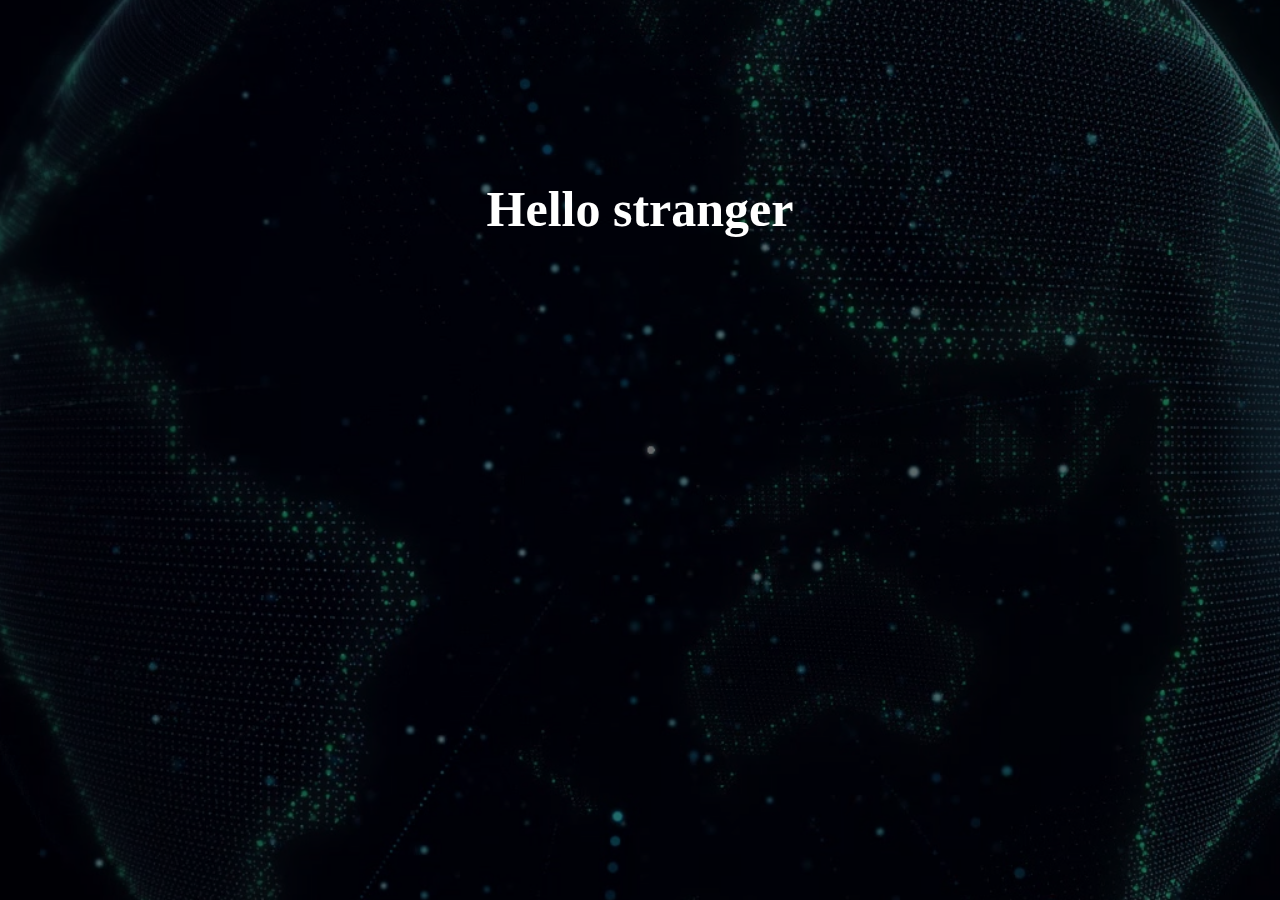
<file: index.html>
<!DOCTYPE html>
<html>
	<head>
		<meta charset="utf-8">
		<meta name="viewport" content="initial-scale=1, maximum-scale=1, minimum-scale=1, user-scalable=no">
		<title>首页</title>
		<link rel="shortcut icon" href="img/heder_icon.png" type="image/x-icon" />
		<link rel="stylesheet" type="text/css" href="css/all.css" />
		<link rel="stylesheet" type="text/css" href="css/index.css"/>
		<script src="js/jquery-3.3.1.js" type="text/javascript" charset="utf-8"></script>
	</head>
	<body>
		<div id="index">
			<ul>
				<li style="background-image: url(img/bg_7.jpg);"><span></span></li>
				<li style="background-image: url(img/bg_1.jpg);"><span></span></li>
				<li style="background-image: url(img/bg_5.jpg);"><span></span></li>
			</ul>
			<div id="conten">
				<h1 class="xiao h1">Hello stranger</h1>
				<h1 class="h2">Welcome to my station</h1>
				<h1 class="xiao h3">一个拥有像素眼的前端开发者</h1>
			</div>
			<div class="bun">
				<p><a href="html/ht1.html">进去瞧瞧</a></p>
			</div>
			
		</div>
		<script src="js/index.js" type="text/javascript" charset="utf-8"></script>
	</body>
</html>
</file>
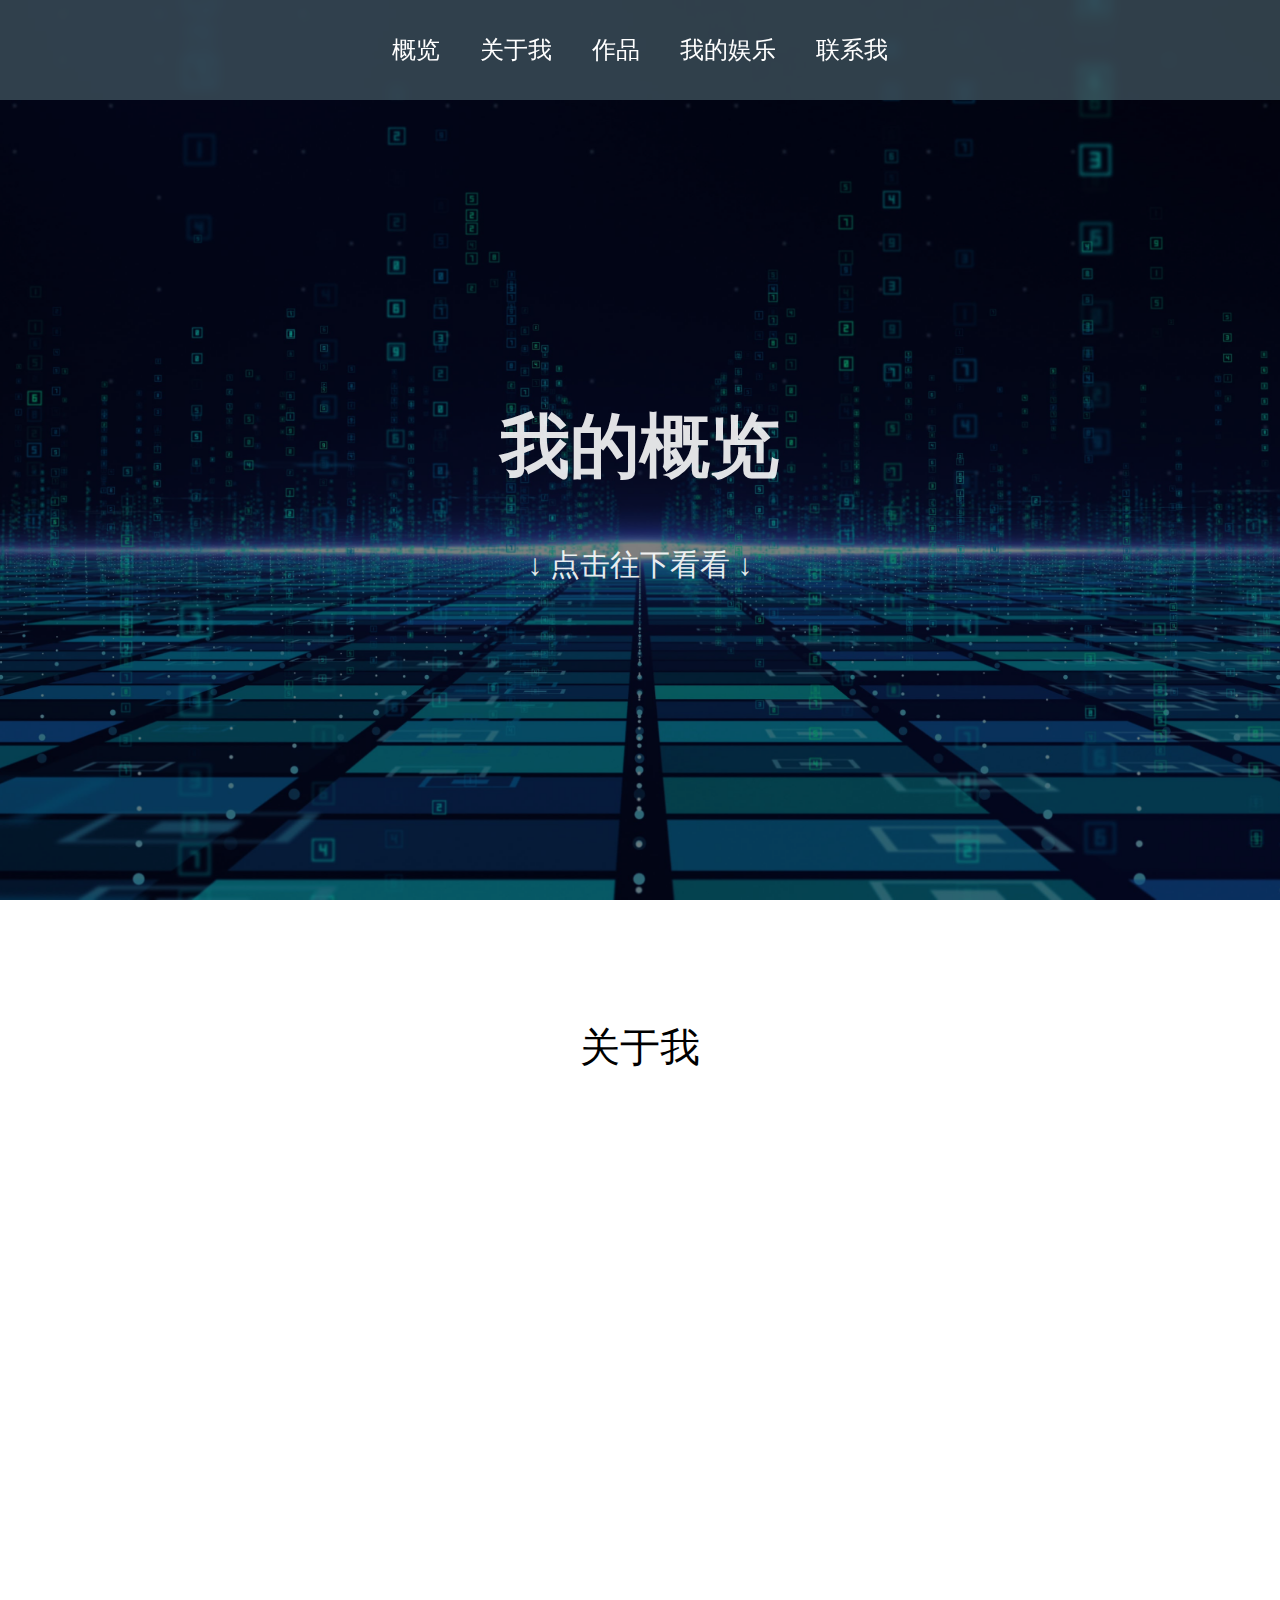
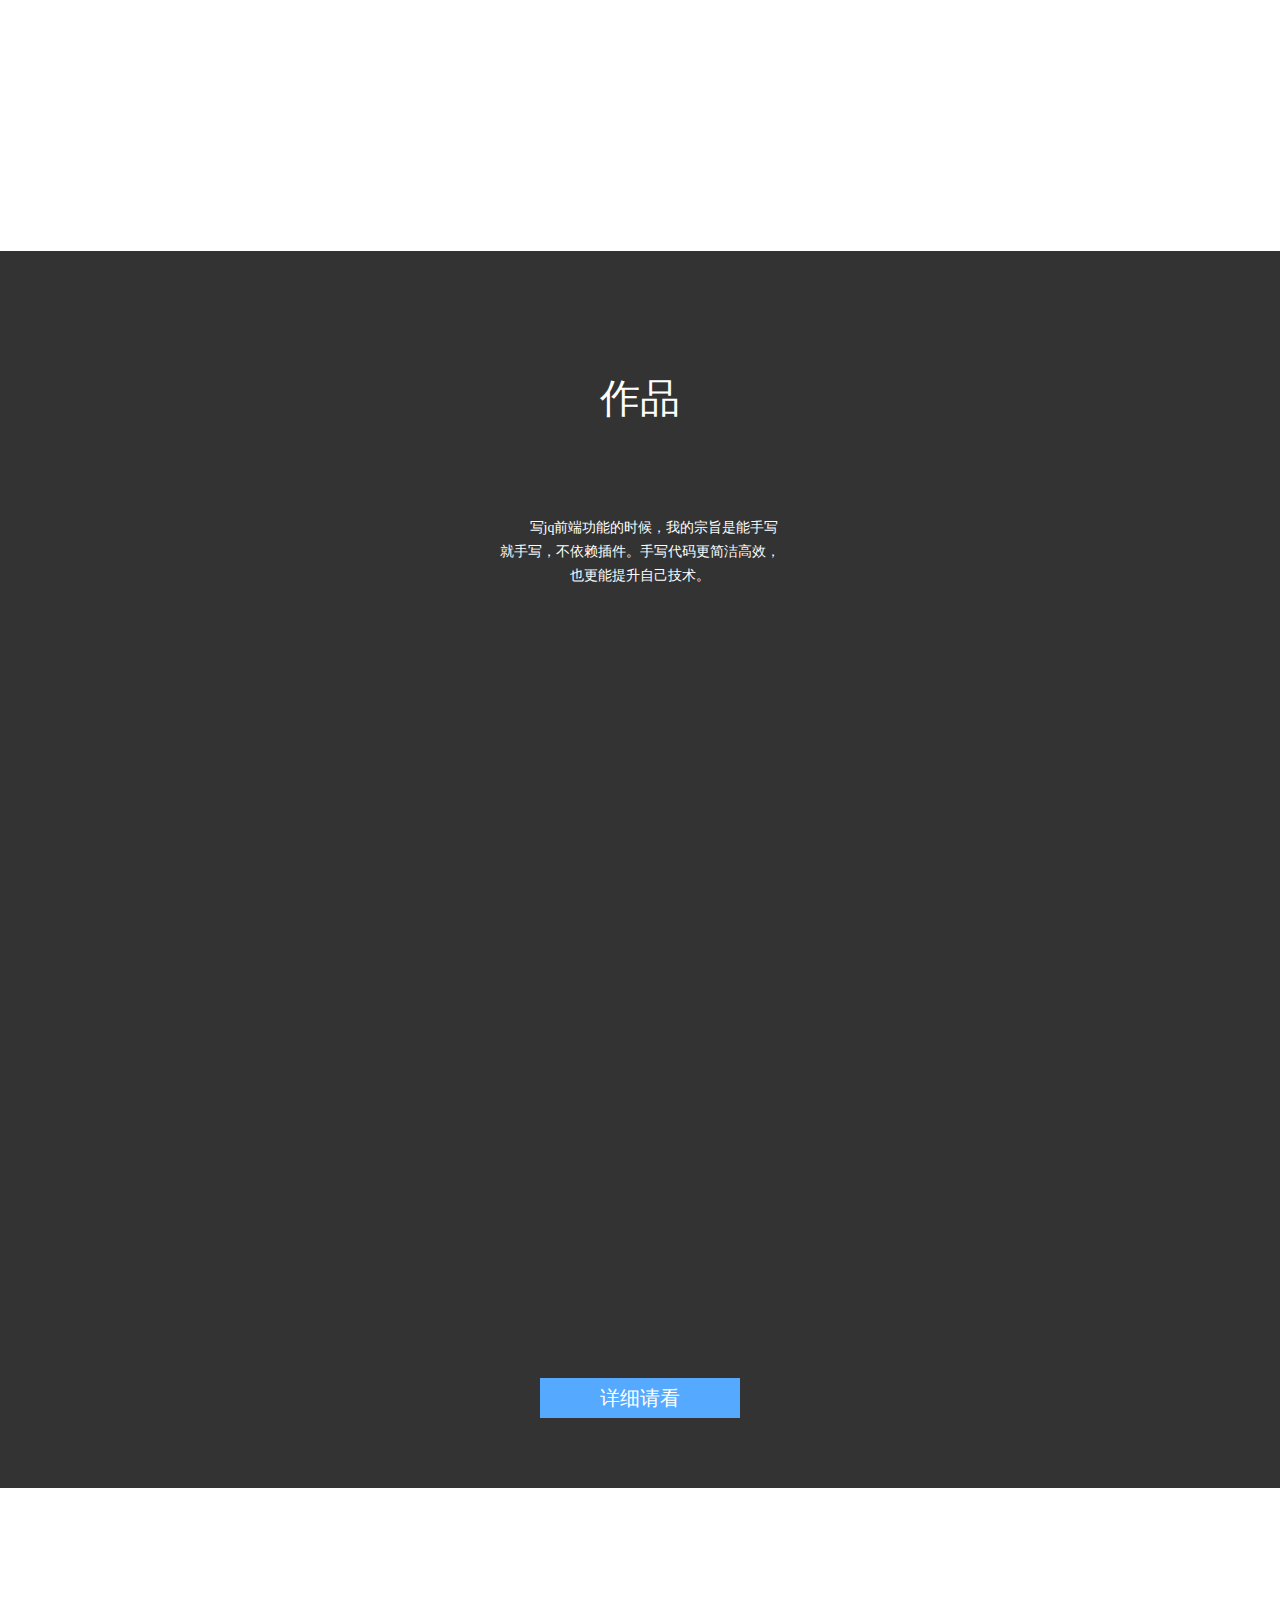
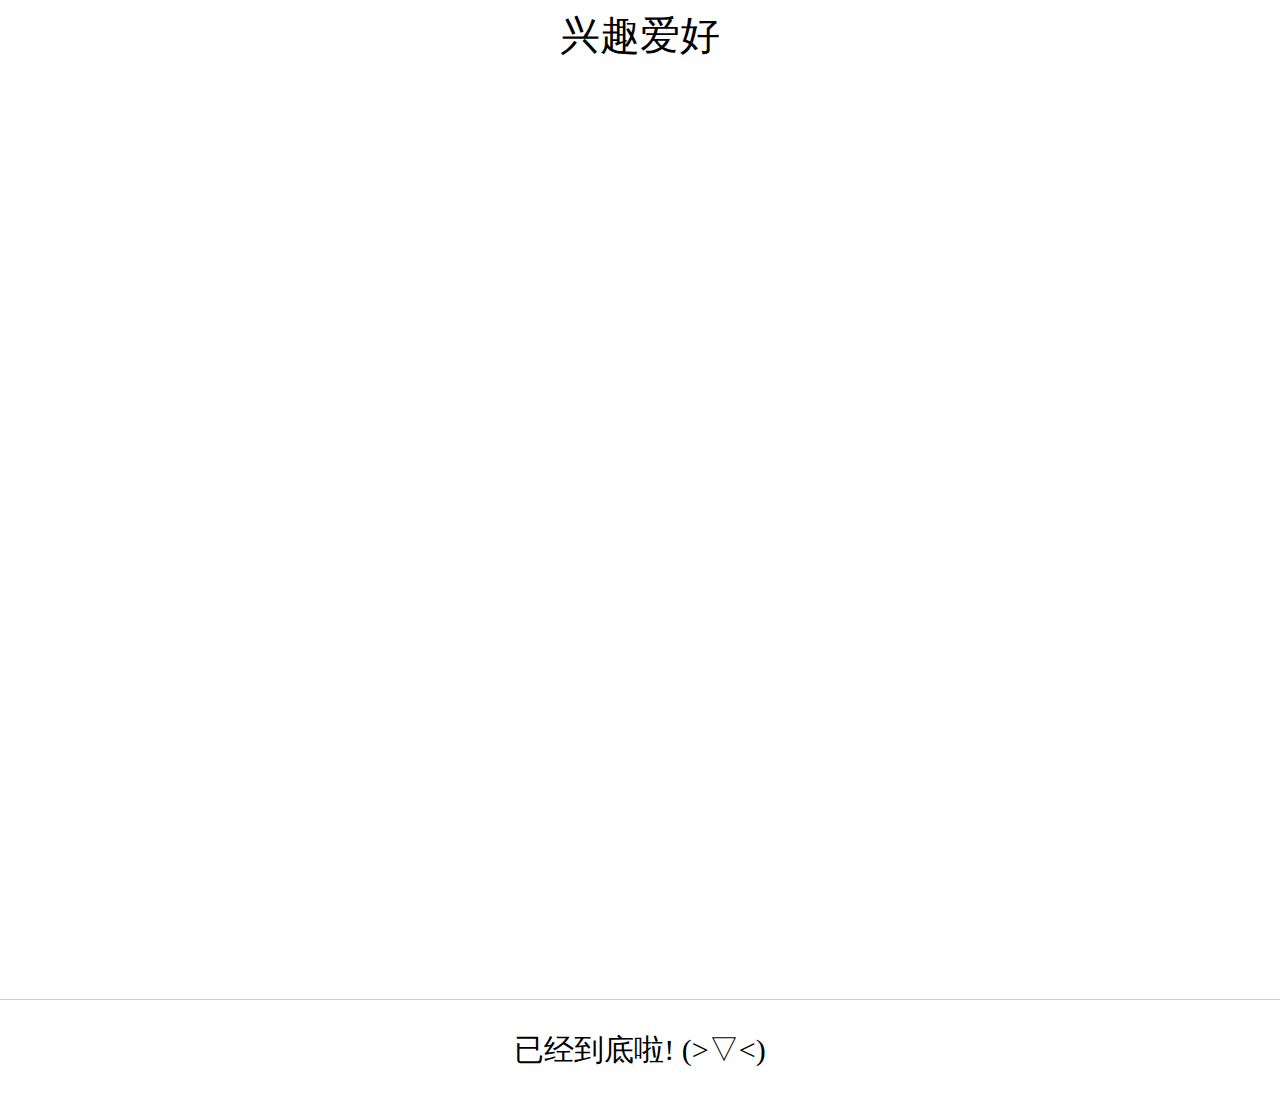
<file: html/ht1.html>
<!DOCTYPE html>
<html>
	<head>
		<meta charset="utf-8">
		<meta name="viewport" content="initial-scale=1, maximum-scale=1, minimum-scale=1, user-scalable=no">
		<link rel="shortcut icon" href="../img/heder_icon.png" type="image/x-icon" />
		<link rel="stylesheet" type="text/css" href="../css/all.css" />
		<link rel="stylesheet" type="text/css" href="../css/ht1.css" />
		<script src="../js/jquery-3.3.1.js" type="text/javascript" charset="utf-8"></script>
		<script src="../js/header.js"></script>
		<script src="../js/h1.js"></script>
		<title>概览</title>
	</head>
	<body>
		<div class="conten">
			<div class="banner" style="background-image: url(../img/bg_8.jpg);">
				<div class="mask"></div>
				<h1>我的概览</h1>
				<p><span>&#8595;</span> 点击往下看看 <span>&#8595;</span></p>
			</div>

			<!-- 关于我 -->
			<div class="center">
				<div class="con1">
					<h1>关于我</h1>
					<div class="con1_c">
						<div class="toux_icon">
							<img src="../img/toux.jpg">
						</div>
						<div class="con_P">
							<p>我叫陆银，21岁，坐标南宁，是一名前端工程师。前端是一门有容乃大的行业，我在选择大学专业第一意向的时候并不是选的前端，而是选的是软件开发，但是因为分数不够，就被分配来第二意向的前端，虽然不是我所希望的专业，但是当我接触前端的时候，我也很感兴趣，所以我也很庆幸能加入前端这个行业进行学习与开发。</p>
							<p>这是我这个网站的<a href="https://github.com/AYD61/My_station.git" target="_blank">项目源码</a></p>

							<span class="ht1_det"><a href="ht2.html" onclick="li2()">详细请看</a></span>
						</div>
					</div>
				</div>
			</div>
			<!-- 作品 -->
			<div class="con1 mask_bg" style="background-image: url(../img/bg_11.jpg);">
				<div class="center">
					<h1>作品</h1>
					<div class="con_P con_P2">
						<p>写jq前端功能的时候，我的宗旨是能手写就手写，不依赖插件。手写代码更简洁高效，也更能提升自己技术。</p>
					</div>
					<div class="zuop_s">

						<a href="ht3.html" onclick="li3()">
							<div class="zuop_1" style="background-image: url(../img/zp_1.jpg);">
								<div class="zuop_2">
									<h2>官网类首页</h2>
									<p>凉凉环保集团</p>
									<p>根据某个网站的UI，设计出UI类似内容不同的网页</p>
								</div>
							</div>
						</a>

						<a href="ht3.html" onclick="li3()">
							<div class="zuop_1" style="background-image: url(../img/zp_2.jpg);">
								<div class="zuop_2">
									<h2>官网类首页</h2>
									<p>粉之都美食网站</p>
									<p>根据某个美食网站内容，自己单独设计出新的UI</p>
								</div>
							</div>
						</a>

						<a href="ht3.html" onclick="li3()">
							<div class="zuop_1" style="background-image: url(../img/zp_3.jpg);">
								<div class="zuop_2">
									<h2>新闻类网页</h2>
									<p>利用JSON做的新闻网站</p>
									<p>使用getJSON方法调取本地JSON文件获取数据展示到页面上</p>
								</div>
							</div>
						</a>

						<a href="ht3.html" onclick="li3()">
							<div class="zuop_1" style="background-image: url(../img/zp_4.jpg);">
								<div class="zuop_2">
									<h2>展示类网站</h2>
									<p>厉害了，中国桥</p>
									<p>专业内4人组队参加省级第13届广西大学生计算机应用大赛(网页大赛)</p>
								</div>
							</div>
						</a>
					</div>
					<div class="ht1_asd">
						<span class="ht1_det"><a href="ht3.html" onclick="li3()">详细请看</a></span>
					</div>

				</div>
			</div>

			<!-- 兴趣爱好 -->
			<div class="center">
				<div class="con1">
					<h1>兴趣爱好</h1>
					<div class="xingq">
						<div class="xingq_l">
							<h2>娱乐方面</h2>
							<ul>
								<li><img src="../img/ah5.png" alt="">游戏</li>
								<li><img src="../img/ah1.png" alt="">唱歌</li>
								<li><img src="../img/ah2.png" alt="">听音乐</li>
								<li><img src="../img/ah6.png" alt="">看动漫</li>
							</ul>
						</div>
						
						<div class="xingq_l xingq_l2">
							<h2>运动方面</h2>
							<ul>
								<li><img src="../img/ah3.png" alt="">跑步</li>
								<li><img src="../img/ah4.png" alt="">乒乓球</li>
							</ul>
						</div>
						
						<div class="ht1_asd">
							<!-- <span class="ht1_det"><a href="ht4.html" onclick="li4()">详细请看</a></span> -->
						</div>
						
					</div>
					
					
					
				</div>
			</div>
		</div>
	</body>

</html>
</file>
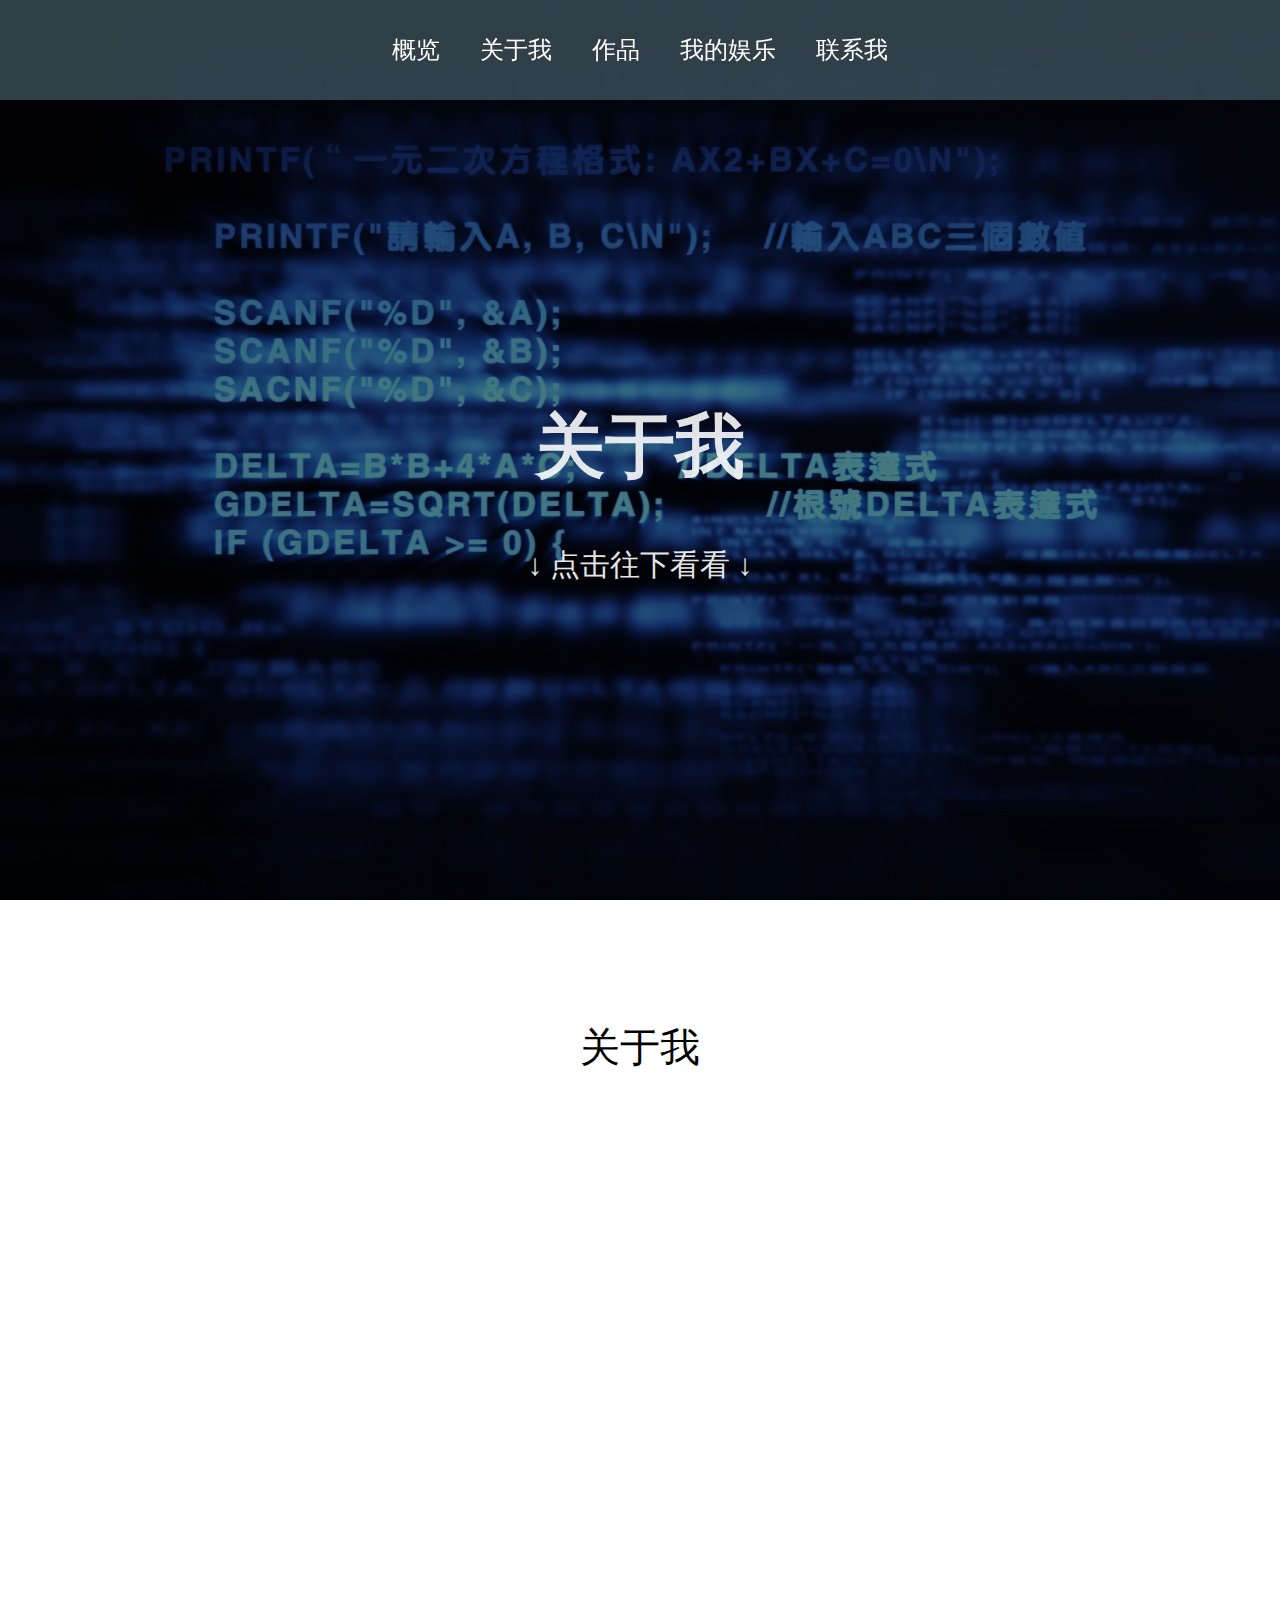
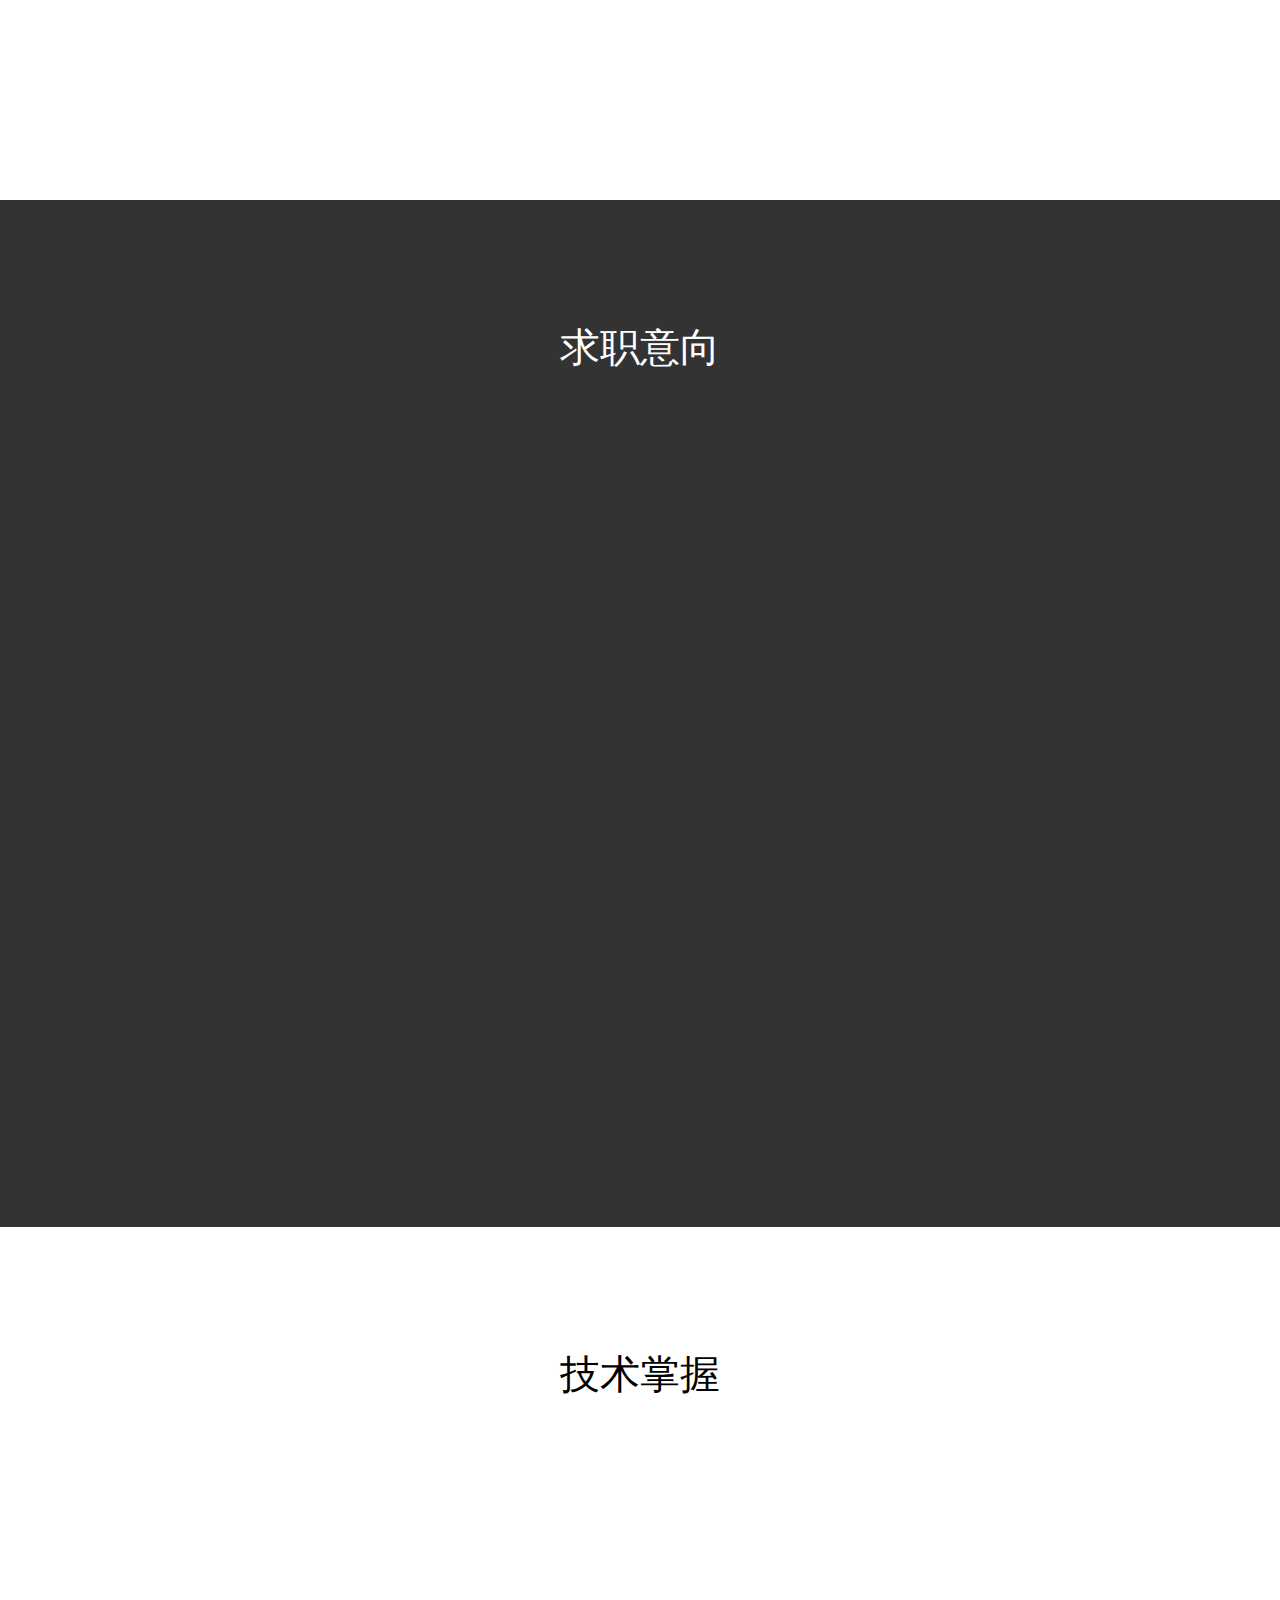
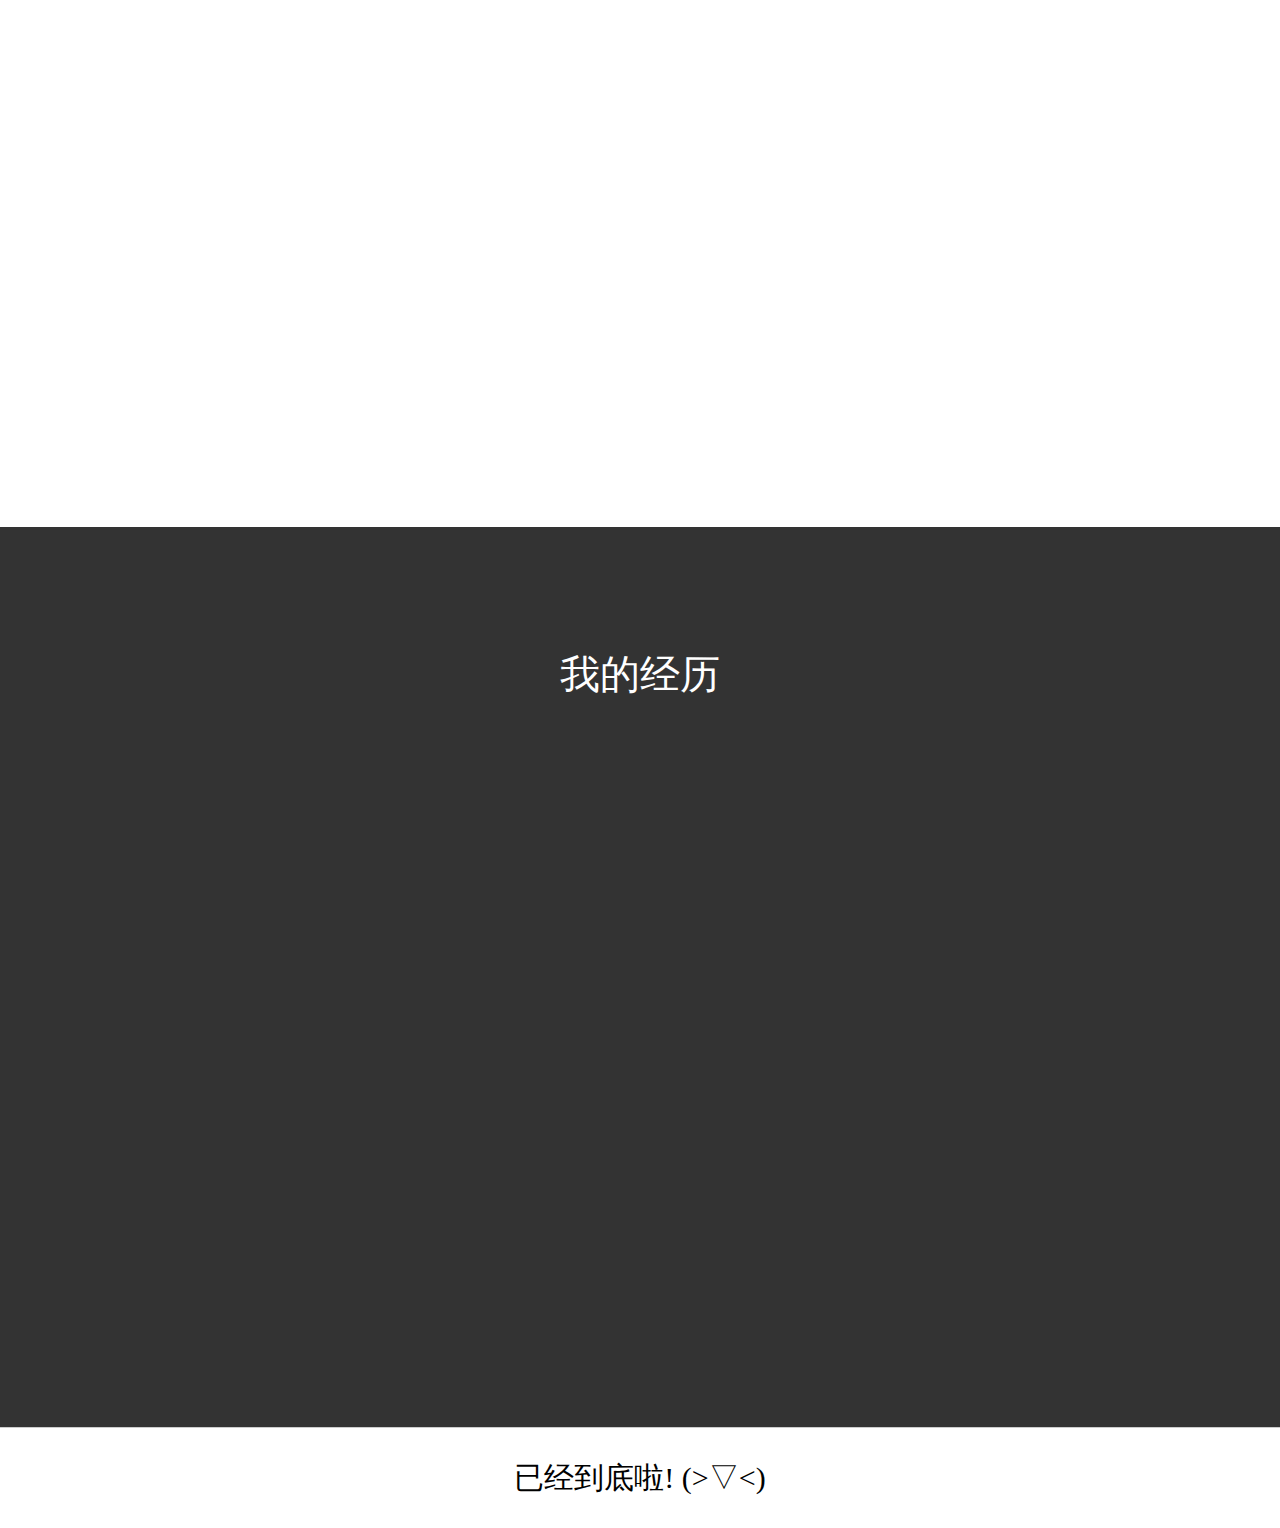
<file: html/ht2.html>
<!DOCTYPE html>
<html>
	<head>
		<meta charset="utf-8">
		<meta name="viewport" content="initial-scale=1, maximum-scale=1, minimum-scale=1, user-scalable=no">
		<link rel="shortcut icon" href="../img/heder_icon.png" type="image/x-icon" />
		<link rel="stylesheet" type="text/css" href="../css/all.css" />
		<link rel="stylesheet" type="text/css" href="../css/ht1.css" />
		<script src="../js/jquery-3.3.1.js" type="text/javascript" charset="utf-8"></script>
		<script src="../js/header.js"></script>
		<title>关于我</title>
	</head>
	<body>
		<div class="conten">
			<div class="banner" style="background-image: url(../img/bg_10.jpg);">
				<div class="mask"></div>
				<h1>关于我</h1>
				<p><span>&#8595;</span> 点击往下看看 <span>&#8595;</span></p>
			</div>


			<div class="center">
				<div class="con1">
					<h1>关于我</h1>
					<div class="con1_c">
						<div class="toux_icon">
							<img src="../img/toux.jpg">
						</div>
						<div class="con_P">
							<p>我叫陆银，21岁，坐标南宁，是一名前端工程师。前端是一门有容乃大的行业，我在选择大学专业第一意向的时候并不是选的前端，而是选的是软件开发，但是因为分数不够，就被分配来第二意向的前端，虽然不是我所希望的专业，但是当我接触前端的时候，我也很感兴趣，所以我也很庆幸能加入前端这个行业进行学习与开发。</p>
							<p>这是我这个网站的<a href="https://github.com/AYD61/My_station.git" target="_blank">项目源码</a></p>

						</div>
					</div>
				</div>
			</div>

			<!-- 求职意向 -->
			<div class="con1 mask_bg" style="background-image: url(../img/bg_6.jpg);">
				<div class="center">
					<h1>求职意向</h1>
					<div class="zuop_s zuop_s2">
						<div class="qzyx_1">
							<img src="../img/qzyx1.png">
							<h3>PS切图</h3>
							<p>从PSD上切出页面需要的图片</p>
							<p>将小图标合成spirts优化。</p>
						</div>
						<div class="qzyx_1">
							<img src="../img/qzyx2.png">
							<h3>网页制作</h3>
							<p>响应式页面,简单不冗余代码。</p>
							<p>css3流畅动画效果，兼容不同浏览器。</p>
						</div>
						<div class="qzyx_1">
							<img src="../img/qzyx3.png">
							<h3>前端功能</h3>
							<p>用JS完成常见的前端功能特效</p>
							<p>用AJAX读取后台数据。</p>
						</div>
						<div class="qzyx_1">
							<img src="../img/qzyx4.png">
							<h3>h5页面</h3>
							<p>移动端页面的书写</p>
							<p>兼容平板、安卓、IOS不同终端。</p>
						</div>
					</div>
				</div>
			</div>

			<div class="center">
				<div class="con1">
					<h1>技术掌握</h1>

					<div class="zuop_s zuop_s2 zuop_s3">
						<div class="jszw_1">
							<div class="js_box">
								<div class="box1"></div>
								<div class="box2"></div>
								<div class="box3">
									<span>90</span>
									<font>%</font>
								</div>
							</div>
							<p>HTML5</p>
						</div>
						<div class="jszw_1">
							<div class="js_box">
								<div class="box1"></div>
								<div class="box2"></div>
								<div class="box3">
									<span>90</span>
									<font>%</font>
								</div>
							</div>
							<p>CSS</p>
						</div>
						<div class="jszw_1">
							<div class="js_box">
								<div class="box1"></div>
								<div class="box2"></div>
								<div class="box3">
									<span>85</span>
									<font>%</font>
								</div>
							</div>
							<p>JQ</p>
						</div>
						<div class="jszw_1">
							<div class="js_box">
								<div class="box1"></div>
								<div class="box2"></div>
								<div class="box3">
									<span>75</span>
									<font>%</font>
								</div>
							</div>
							<p>JS</p>
						</div>
					</div>

				</div>
			</div>


			<div class="con1 mask_bg" style="background-image: url(../img/bg_12.jpg);">
				<div class="center">
					<h1>我的经历</h1>
					<div class="wdjl">
						<ul>
							<li>
								<div class="databox">
									<p>现在</p>
									<p>—</p>
									<p>2019/12</p>
								</div>
								<div class="jl_text">
									<h4>南宁千极</h4>
									<h5>技术部/前端</h5>
									<p>负责官网页面制作。PSD切图后构建页面框架</p>
									<p>利用JS、CSS3书写前端功能，让页面更充实丰富</p>
									<p>并将代码上传到代码托管平台上</p>
								</div>
							</li>
							<li>
								<div class="databox databox2">
									<p>2020/06</p>
									<p>—</p>
									<p>2017/09</p>
								</div>
								<div class="jl_text">
									<h4>广西机电职业技术学院</h4>
									<h5>大学大专</h5>
									<p>获得办公高级证书三级证书</p>
									<p>组队参加第13届计算机应用大赛(网页大赛)获得一等奖</p>
								</div>
							</li>
						</ul>
					</div>
				</div>
			</div>

		</div>
	</body>
	<script>
		$(function() {

		})
	</script>

</html>
</file>
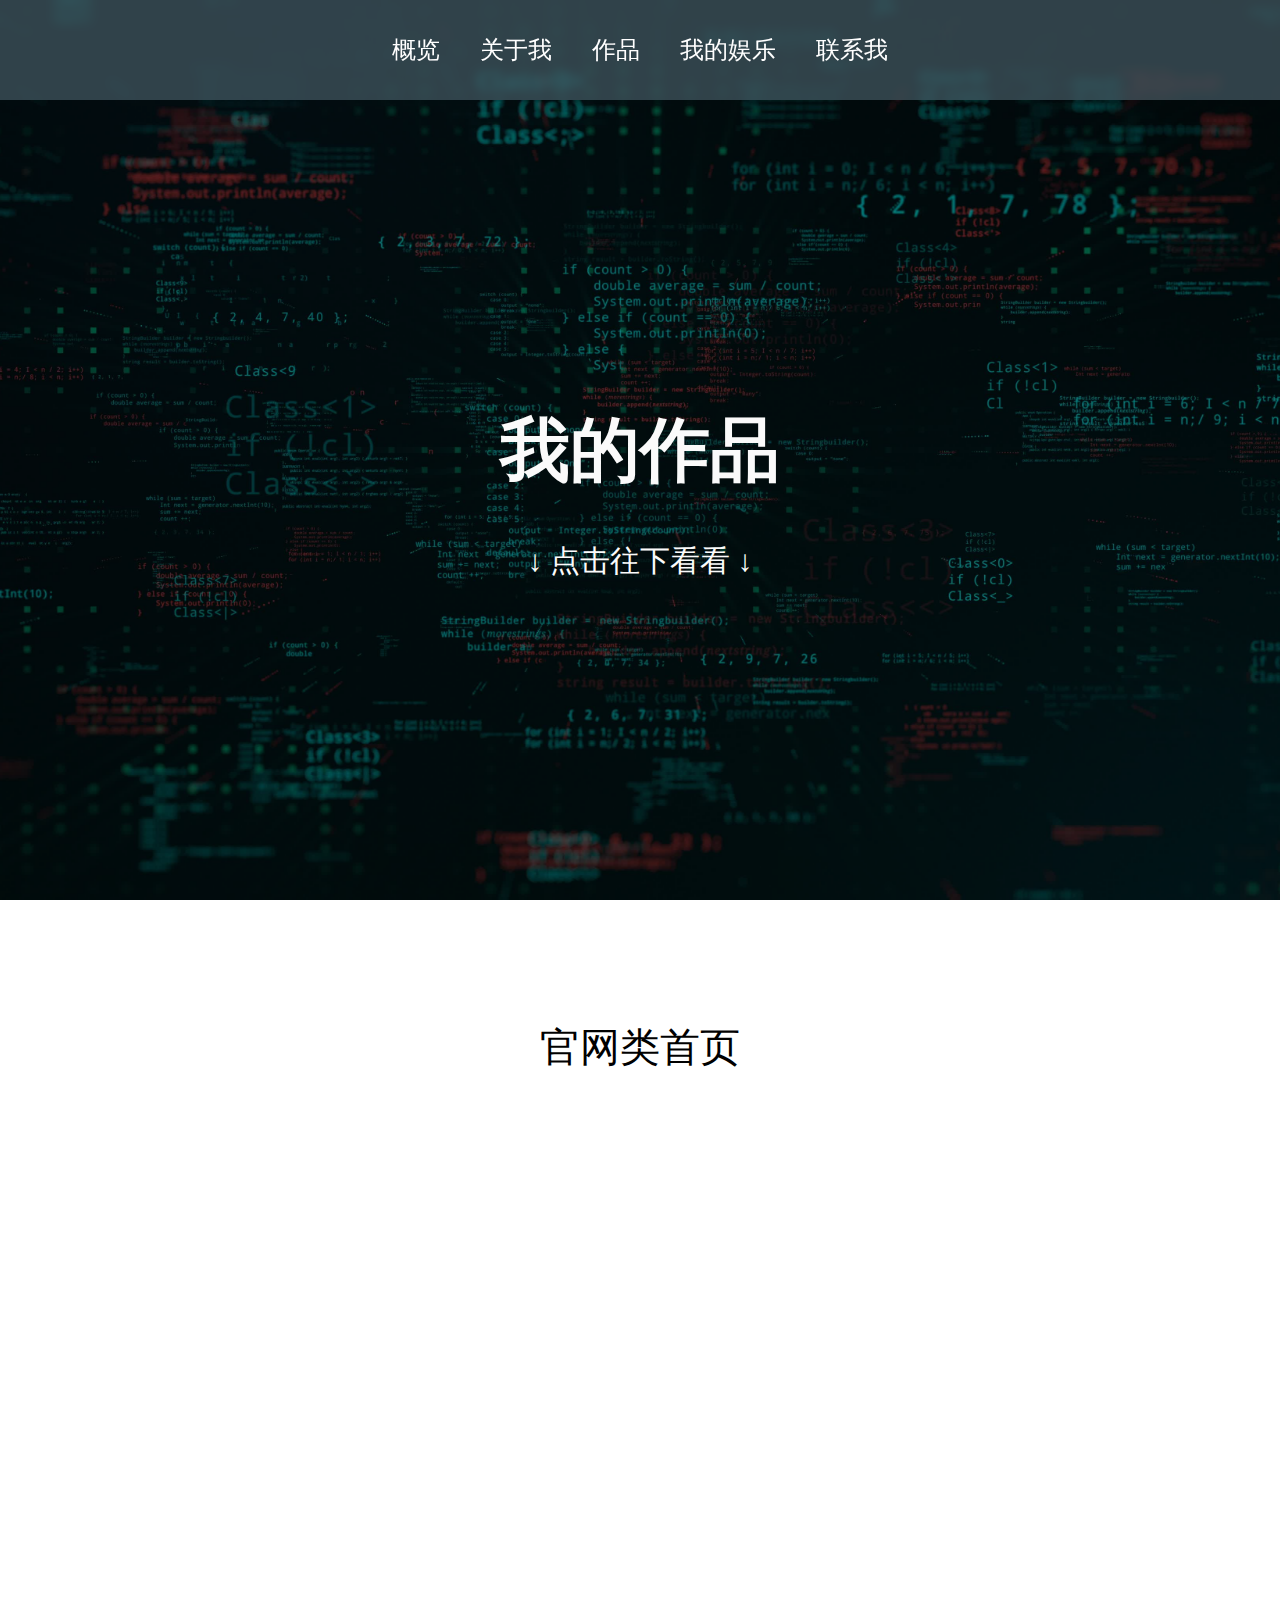
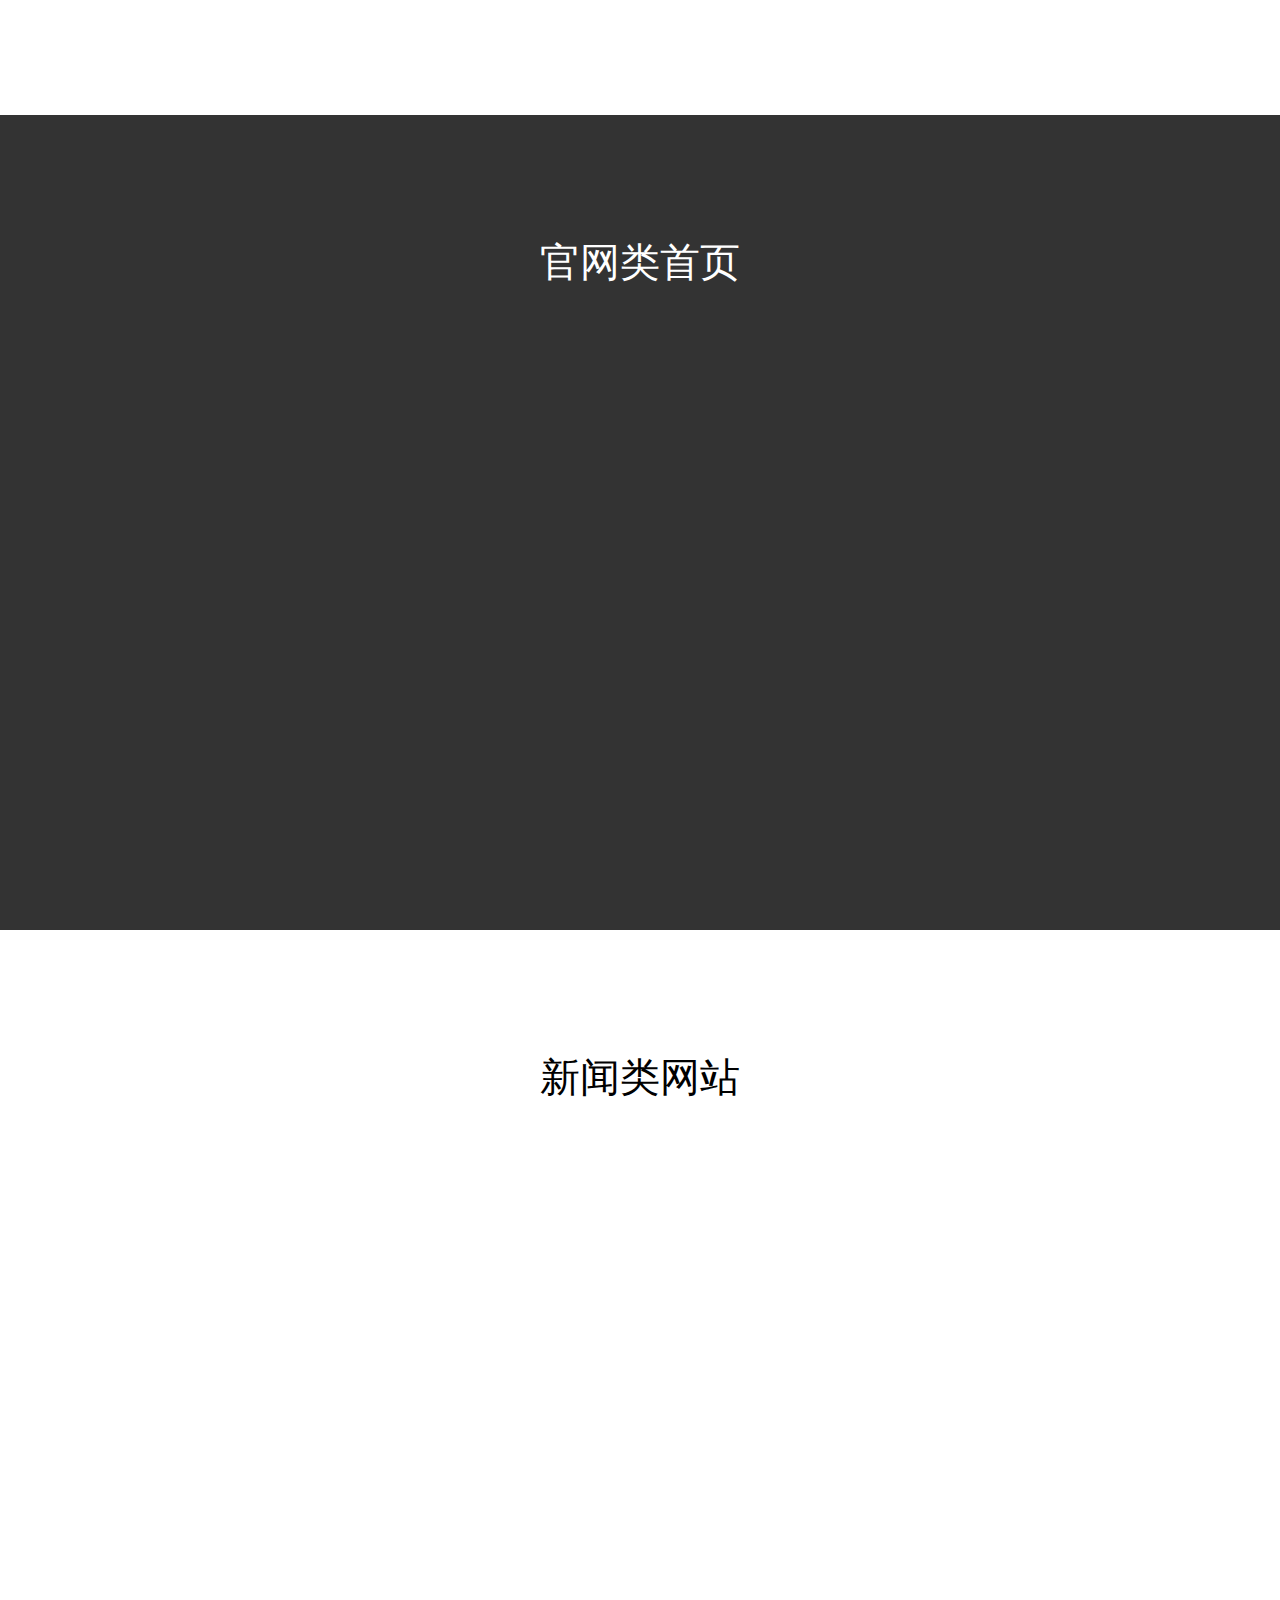
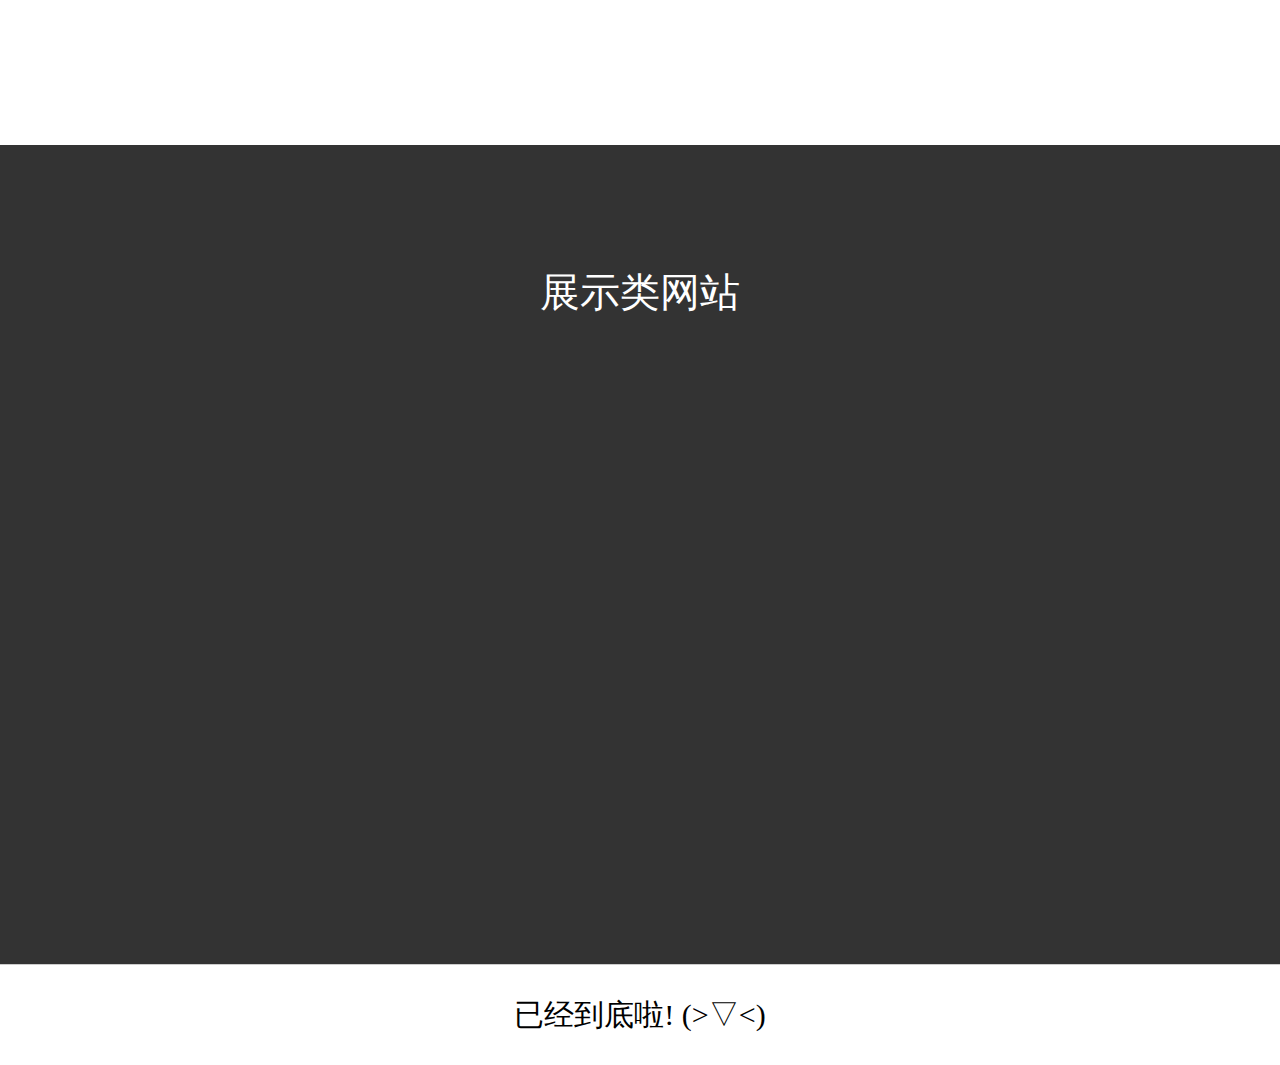
<file: html/ht3.html>
<!DOCTYPE html>
<html>
	<head>
		<meta charset="utf-8">
		<meta name="viewport" content="initial-scale=1, maximum-scale=1, minimum-scale=1, user-scalable=no">
		<link rel="shortcut icon" href="../img/heder_icon.png" type="image/x-icon" />
		<link rel="stylesheet" type="text/css" href="../css/all.css" />
		<link rel="stylesheet" type="text/css" href="../css/ht1.css" />
		<script src="../js/jquery-3.3.1.js" type="text/javascript" charset="utf-8"></script>
		<script src="../js/header.js"></script>
		<title>我的作品</title>
	</head>
	<body>
		<div class="conten">
			<div class="banner" style="background-image: url(../img/bg_5.jpg);">
				<div class="mask"></div>
				<h1>我的作品</h1>
				<p><span>&#8595;</span> 点击往下看看 <span>&#8595;</span></p>
			</div>


			<div class="center">
				<div class="con2">
					<h1>官网类首页</h1>
					<div class="my_zp1">
						<div class="text">
							<h3>凉凉环保集团</h3>
							<p>根据某个网站的UI，设计出UI类似内容不同的网页；</p>
							<p>使用HTML，CSS，jQuery代码写出已设计UI的网站；</p>
							<span><a href="https://ayd61.github.io/LiangLiangHB/" target="_blank">前往查看</a></span>
						</div>
						<div class="img">
							<img src="../img/zuop_2_1.jpg">
							<img src="../img/zuop_2_2.jpg">
							<img src="../img/zuop_2_3.jpg">
						</div>
					</div>
				</div>

			</div>

			<div class="con2 mask_bg" style="background-image: url(../img/bg_14.jpg);">
				<div class="center">
					<h1>官网类首页</h1>
					<div class="my_zp1 my_zp2">
						<div class="img">
							<img src="../img/zuop_3_3.jpg">
							<img src="../img/zuop_3_2.jpg">
							<img src="../img/zuop_3_1.jpg">
						</div>
						<div class="text">
							<h3>粉之都美食网站</h3>
							<p>根据某个美食网站内容，自己单独设计出新的UI；</p>
							<p>在网上找某个美食网站，进行内容提取，为美食网站进行翻新，或者自定义修改；</p>
							<span><a href="https://ayd61.github.io/" target="_blank">前往查看</a></span>
						</div>

					</div>
				</div>
			</div>

			<div class="center">
				<div class="con2">
					<h1>新闻类网站</h1>
					<div class="my_zp1">
						<div class="text">
							<h3>利用JSON做的简单新闻网页</h3>
							<p>使用getJSON方法调取本地JSON文件获取数据展示到页面上；</p>
							<p>随机输出一句话的假人工客服（需要登录）；</p>
							<span><a href="https://ayd61.github.io/ChuXue-JOSN/" target="_blank">前往查看</a></span>
						</div>
						<div class="img">
							<img src="../img/zuop_1_3.jpg">
							<img src="../img/zuop_1_1.jpg">
							<img src="../img/zuop_1_2.jpg">
						</div>
					</div>
				</div>
			</div>

			<div class="con2 mask_bg" style="background-image: url(../img/bg_15.jpg);">
				<div class="center">
					<h1>展示类网站</h1>
					<div class="my_zp1 my_zp2">
						<div class="img">
							<img src="../img/zuop_4_3.jpg">
							<img src="../img/zuop_4_2.jpg">
							<img src="../img/zuop_4_1.jpg">
						</div>
						<div class="text">
							<h3>厉害了，中国桥</h3>
							<p>专业内4人组队参加省级第13届广西大学生计算机应用大赛（网页大赛）；</p>
							<p>负责一部分网页的HTML，CSS，jQuery代码编写；</p>
							<p>利用网络寻找jQuery、JavaScript特效模板进行更改，用到制作网站上；</p>
							<p>荣获第13届广西大学生计算机应用大赛（网页大赛）一等奖；</p>
							<span><a href="http://cac.gxcme.edu.cn/2019/web01/index.html" target="_blank">前往查看</a></span>
						</div>

					</div>
				</div>
			</div>

		</div>




		<div class="mask_img" style="display: none;">
			<img src="../img/toux.jpg">
			<span>X</span>
		</div>
	</body>
	<script type="text/javascript">
		$(".my_zp1 .img img").click(function() {
			var src = $(this).attr("src");
			$(".mask_img img").attr("src", src);
			$(".mask_img").addClass("xz");
			$(".mask_img").fadeIn();
		})
		$(".mask_img span").click(function() {
			$(".mask_img").fadeOut();
			$(".mask_img").removeClass("xz");
			event.stopPropagation(); //阻止冒泡事件
		})
		$(".mask_img").click(function() {
			$(".mask_img").fadeOut();
			$(".mask_img").removeClass("xz");
			event.stopPropagation(); //阻止冒泡事件
		})
		$(".mask_img img").click(function() {
			event.stopPropagation(); //阻止冒泡事件
		})
	</script>
</html>
</file>
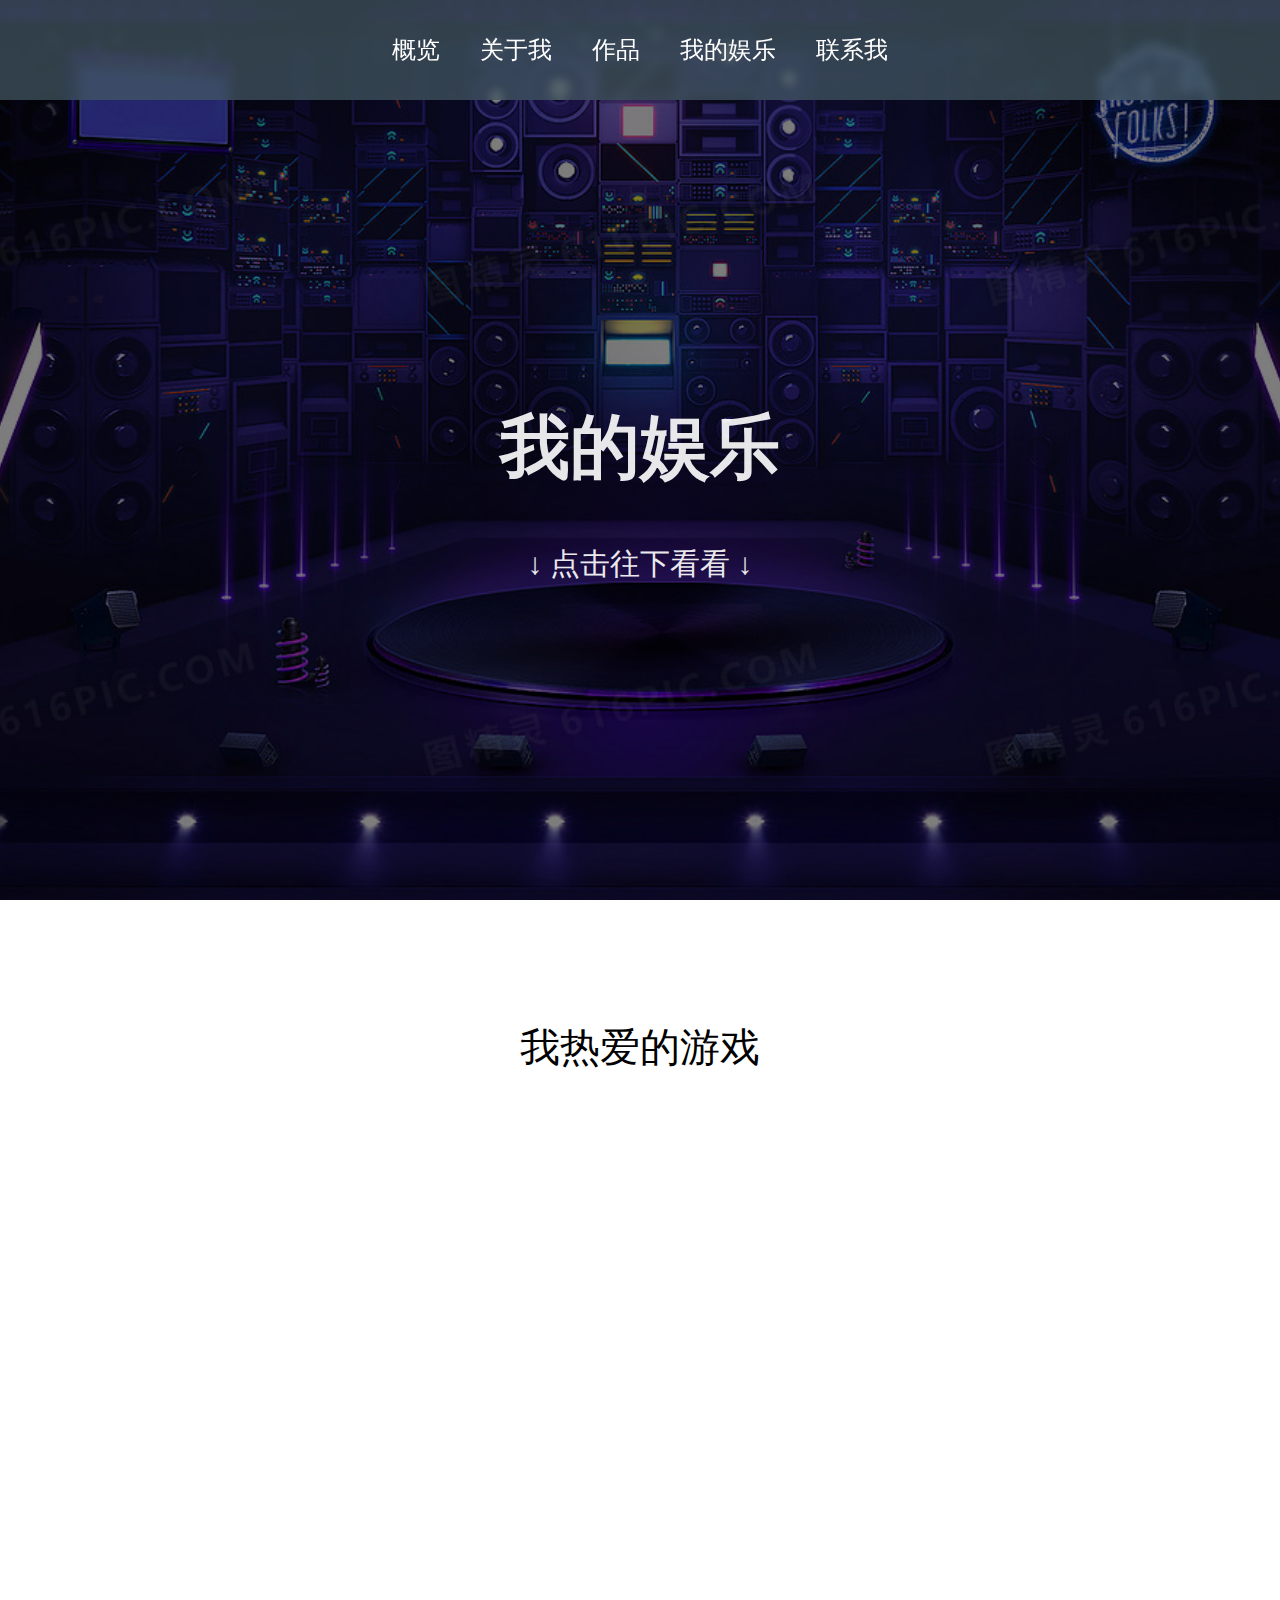
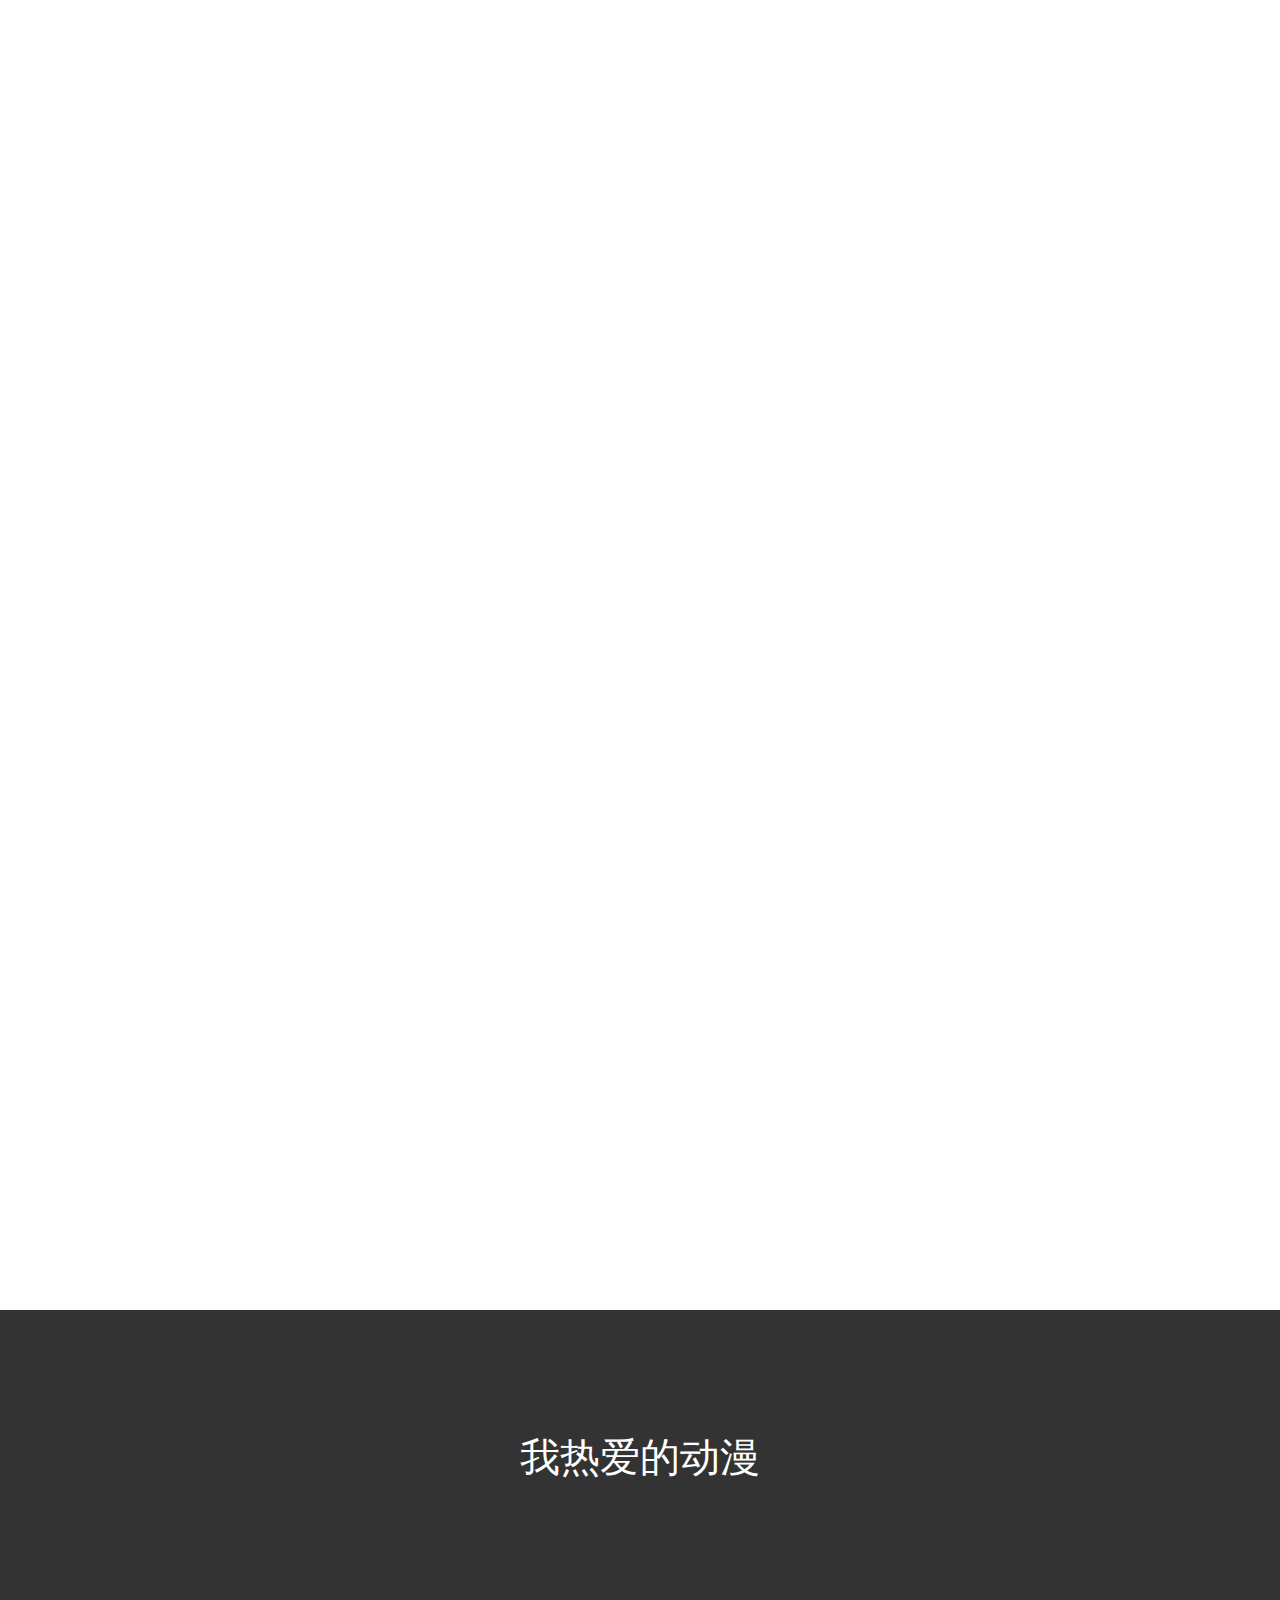
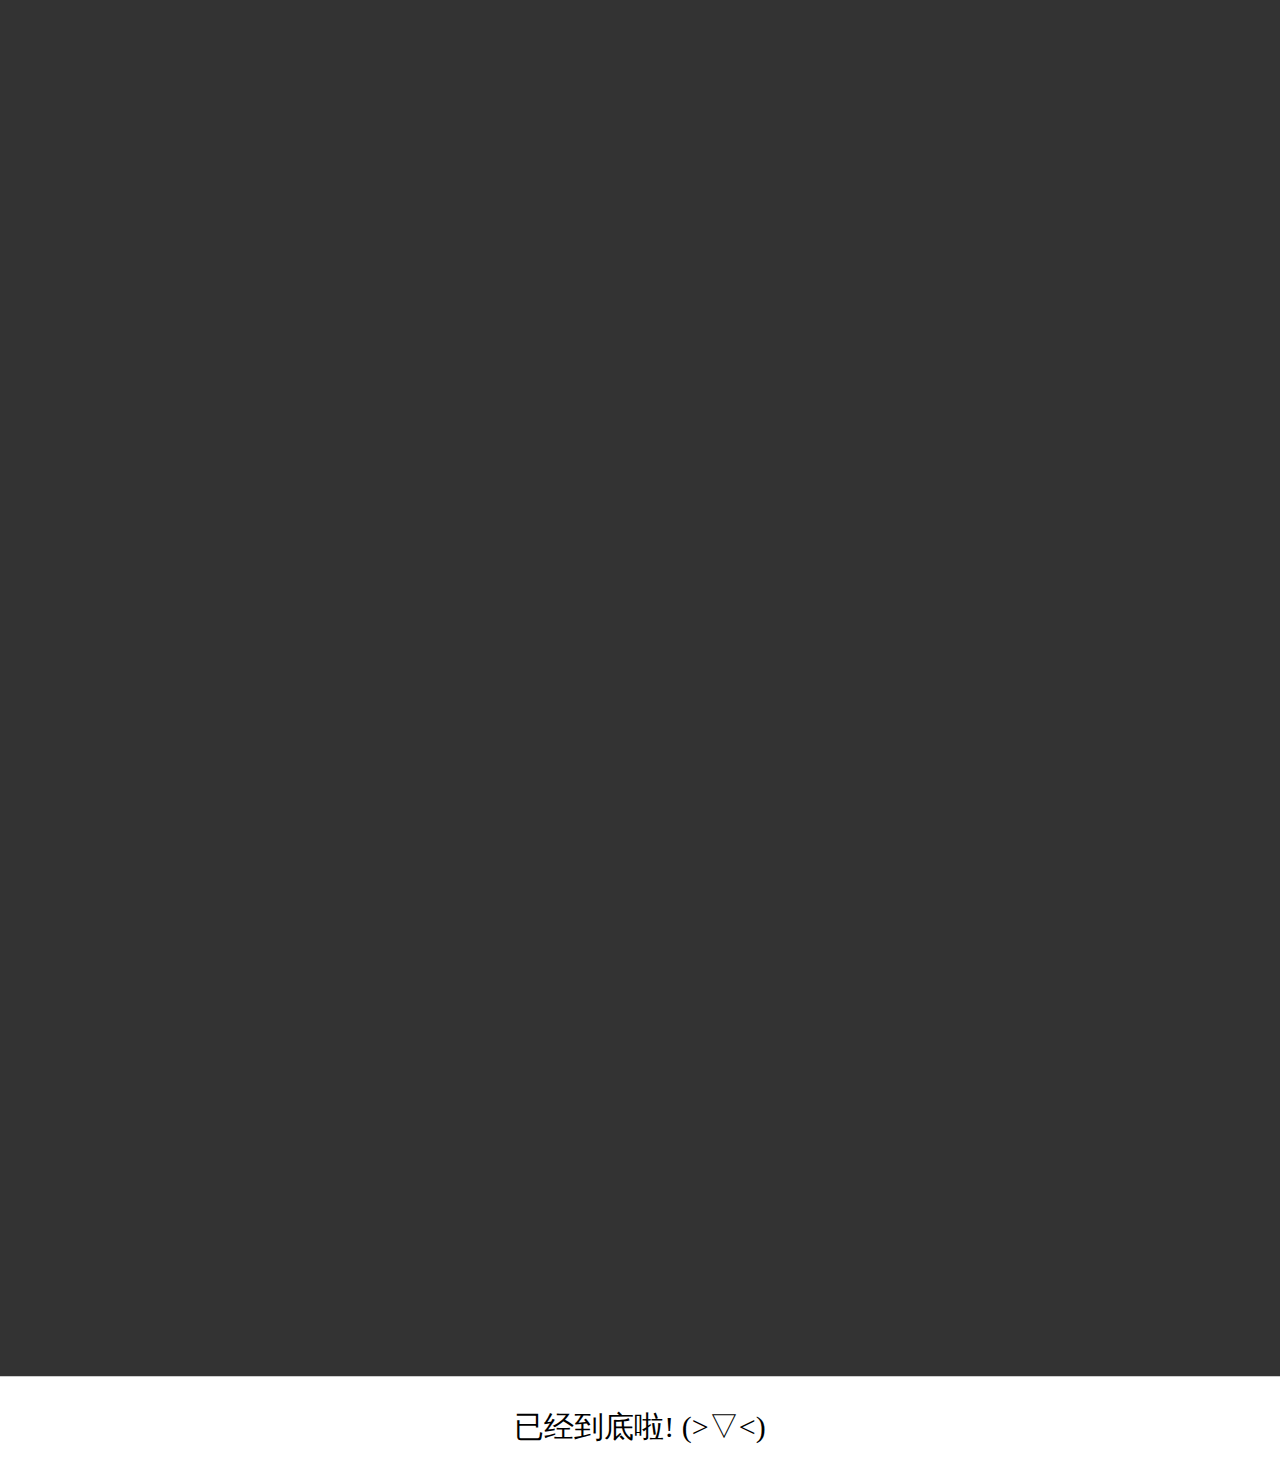
<file: html/ht4.html>
<!DOCTYPE html>
<html>
	<head>
		<meta charset="utf-8">
		<meta name="viewport" content="initial-scale=1, maximum-scale=1, minimum-scale=1, user-scalable=no">
		<link rel="shortcut icon" href="../img/heder_icon.png" type="image/x-icon" />
		<link rel="stylesheet" type="text/css" href="../css/all.css" />
		<link rel="stylesheet" type="text/css" href="../css/ht1.css" />
		<script src="../js/jquery-3.3.1.js" type="text/javascript" charset="utf-8"></script>
		<script src="../js/header.js"></script>
		<script src="../js/masonry-docs.min.js"></script>
		<title>我的娱乐</title>
	</head>
	<body>
		<div class="conten">
			<div class="banner" style="background-image: url(../img/bg_16.jpg);">
				<div class="mask"></div>
				<h1>我的娱乐</h1>
				<p><span>&#8595;</span> 点击往下看看 <span>&#8595;</span></p>
			</div>


			<div class="center">
				<div class="con1">
					<h1>我热爱的游戏</h1>
					<div class="con_P con_P3">
						<p>我玩过的游戏有很多，数都数不清，但是唯独这几个得到我的青睐</p>
					</div>
					<div class="xq_game">
						<div class="xq_LOLs xq_LOLsgif">
							<div class="xq_img">
								<img src="../img/xq_game_bg.jpg">
								<div class="xq_title">
									<span>英雄联盟</span>
								</div>
							</div>
							<div class="xq_LOLs_text">
								<p>《英雄联盟》(简称LOL)是由美国拳头游戏(<a target="_blank" href="https://baike.baidu.com/item/Riot%20Games">Riot Games</a>)开发、中国大陆地区腾讯游戏代理运营的英雄对战MOBA竞技网游。</p>
								<p>游戏里拥有数百个个性英雄，并拥有排位系统、符文系统等特色养成系统。</p>
								<p>《英雄联盟》还致力于推动全球电子竞技的发展，除了联动各赛区发展职业联赛、打造电竞体系之外，每年还会举办“季中冠军赛”“全球总决赛”“All
									Star全明星赛”三大世界级赛事，获得了亿万玩家的喜爱，形成了自己独有的电子竞技文化。
									英雄联盟是一款多人竞技类游戏，于2018年加入亚运会。</p>
								<p>2019年11月21日，英雄联盟发布《关于违规玩家荣誉等级调低的公告》，违规玩家将被调低荣誉等级，取消其赛季奖励资格。</p>
							</div>
						</div>

						<div class="xq_LOLs xq_LOLsgif">
							<div class="xq_img">
								<img src="../img/xq_game_bg2.jpg">
								<div class="xq_title">
									<span>人类一败涂地</span>
								</div>
							</div>
							<div class="xq_LOLs_text">
								<p>《人类一败涂地》是一款快节奏开放结局物理模拟解谜探索游戏，游戏设置在奇幻漂浮的梦境世界中，玩家的目标是要通过一系列解谜来逃离不断崩塌的梦境，一切仅靠着玩家的智慧和知识。Curve工作室官方确认，在17年十月推出NS版《人类：一败涂地》。</p>
							</div>
						</div>

						<div class="xq_LOLs">
							<div class="xq_img">
								<img src="../img/xq_game_bg5.jpg">
								<div class="xq_title">
									<span>传送门2</span>
								</div>
							</div>
							<div class="xq_LOLs_text">
								<p>《传送门2》是由Valve Software研发的独具风格的第一人称射击游戏和益智解谜游戏的结合体，发行于2011年。</p>
								<p>玩家手中的武器（传送枪）并非为射杀敌人而存在，而是用于在墙壁、地板上发射打开传送门，在蓝门与橙门之间穿梭。 通过这种方式来解开各种机关和谜题，对于玩家将是一次全新挑战。</p>
							</div>
						</div>

						<div class="xq_LOLs">
							<div class="xq_img">
								<img src="../img/xq_game_bg6.jpg">
								<div class="xq_title">
									<span>古墓丽影9</span>
								</div>
							</div>
							<div class="xq_LOLs_text">
								<p>《古墓丽影9》（原名：Tomb Raider），是由<a target="_blank" href="https://baike.baidu.com/item/Crystal%20Dynamics">Crystal
										Dynamics</a>开发，Square Enix负责发行的动作冒险游戏，于2013年发售。续作是《古墓丽影：崛起》。</p>
								<p>本作的焦点是新版劳拉·克劳馥(Lara Croft)的经历，这次摒弃了动作女英雄的人设，玩家可以在游戏中看到女主角更现实的形象。由于引擎的升级，本作相比之前的作品会有更优秀的画面，是《古墓丽影》系列最具变革性的一作。</p>
								<p>另外注意，《古墓丽影9》以及《古墓丽影：崛起》的劳拉其实是重新开启的，之前8作的劳拉在这个重启故事中并不存在，但一些对经典劳拉仍念念不忘的玩家，认为游戏是《古墓丽影》系列的前传，这是对游戏定位的误解。而CrystalDynamics亲口表示，劳拉这个角色已彻底重写，不可能再和前8部的劳拉是同一个角色。</p>
							</div>
						</div>

						<div class="xq_LOLs">
							<div class="xq_img">
								<img src="../img/xq_game_bg3.jpg">
								<div class="xq_title">
									<span>QQ飞车</span>
								</div>
							</div>
							<div class="xq_LOLs_text">
								<p>《QQ飞车》是由腾讯的琳琅天上游戏工作室开发，腾讯游戏发行的一款网络游戏，最高同时在线已超过300万。游戏结合休闲和竞技玩法，是专为QQ用户打造的一款时尚赛车游戏，采用了物理引擎PhysX来保证车辆运行时的真实感。</p>
							</div>
						</div>

						<div class="xq_LOLs">
							<div class="xq_img">
								<img src="../img/xq_game_bg4.jpg">
								<div class="xq_title">
									<span>无主之地</span>
								</div>
							</div>
							<div class="xq_LOLs_text">
								<p>《无主之地》是Gearbox开发，<a target="_blank" href="https://baike.baidu.com/item/2K%20Games">2K Games</a>发行的一款RPG风格的第一人称射击游戏，于2009年10月20日发行。由GearBox开发的《无主之地》是一款带有RPG元素的FPS游戏，该作一改原先传统3D渲染，转投美术渲染风格。</p>
							</div>
						</div>

					</div>
				</div>

			</div>

			<div class="con1 mask_bg" style="background-image: url(../img/bg_17.jpg);">
				<div class="center">
					<h1>我热爱的动漫</h1>
					<div class="xq_dongman">
						<div class="xq_dongmanS">

							<a target="_blank" href="https://www.bilibili.com/bangumi/media/md24755609/?from=search&seid=9453593414213105101">
								<div class="xq_dongman1">
									<div class="xq_img">
										<img src="../img/xq_dongm_bg1.jpg">
										<div class="xq_title">
											<span>刀剑神域</span>
										</div>
									</div>
									<div class="xq_LOLs_text xq_LOLs_text2">
										<p>电视动画《刀剑神域》改编自川原砾著作、abec插画的同名轻小说，动画由A-1 Pictures负责制作。在2011年10月2日举办的“电击文库
											秋之祭典2011”活动上，发表了TV动画化的消息。作品分为SAO和ALO篇，讲述了一场以空中浮游城堡“艾恩葛朗特城堡”为舞台的死亡游戏，被卷入其中的玩家桐人，以完全攻略为目标，展开了一连串严酷的冒险。</p>
										<p>中国大陆由bilibili发布。</p>
									</div>
								</div>
							</a>
							<a target="_blank" href="https://www.bilibili.com/bangumi/media/md6360">
								<div class="xq_dongman1">
									<div class="xq_img">
										<img src="../img/xq_dongm_bg5.jpg">
										<div class="xq_title">
											<span>刺客伍六七</span>
										</div>
									</div>
									<div class="xq_LOLs_text xq_LOLs_text2">
										<p>《刺客伍六七》是由啊哈娱乐（上海）有限公司与广州小疯文化传播有限公司联合出品的原创网络动画。于2018年4月25日起每周三于网络发布。</p>
									</div>
								</div>
							</a>

							<a target="_blank" href="https://www.bilibili.com/bangumi/media/md3043">
								<div class="xq_dongman1">
									<div class="xq_img">
										<img src="../img/xq_dongm_bg3.jpg">
										<div class="xq_title">
											<span>凹凸世界</span>
										</div>
									</div>
									<div class="xq_LOLs_text xq_LOLs_text2">
										<p>凹凸世界，英文译名Aotu World，是一部国产原创3D动画。漫画版已在布卡漫画和动漫之家等平台开始连载。</p>
										<p>试播集第0集（上）和（下）已于2015年11月播出，动画第一季正片已于2016年6月28日，在各大视频网站以周更形式放送，全32话。第二季已于2017年10月8日早上10:00开始播放，全20话。第三季于2019年1月25日每周五中午12:00更新。</p>
										<p>官方宣布将在2018年2月底推出日语字幕版和英语字幕版，日语版已在bilibili每周日更新。</p>
										<p>凹凸世界严格来讲并不是漫改，动画和漫画属于七创社双开的原创作品。</p>
									</div>
								</div>
							</a>

							<a target="_blank" href="https://www.bilibili.com/bangumi/media/md23352">
								<div class="xq_dongman1">
									<div class="xq_img">
										<img src="../img/xq_dongm_bg6.jpg">
										<div class="xq_title">
											<span>凸变英雄</span>
										</div>
									</div>
									<div class="xq_LOLs_text xq_LOLs_text2">
										<p>《凸变英雄》（To Be HERO）是由李豪凌执导并负责编剧，STUDIO.LAN！负责制作的原创网络动画。</p>
										<p>其作品曾经原本是由上海绘梦动画负责制作并在2015年6月19日在中国内地各大网站更新的网络动画版本《2B HERO
											突变英雄》，但第1话之后因名称不和谐等元素被中国有关部门要求停止发布。后于2016年10月，包括第1话在内由STUDIO.LAN！公司重新制作播出。</p>
										<p>中国网络版2016年10月4日起每周二版权网站发布。日本电视版2016年10月5日起每周三在TOKYO MX首播，全12话。</p>
										<p>第2期《凸变英雄 LEAF》2018年4月网络发布。</p>
									</div>
								</div>
							</a>
							
							<a target="_blank" href="https://www.bilibili.com/bangumi/media/md102392/?spm_id_from=666.25.b_6d656469615f6d6f64756c65.2">
							<div class="xq_dongman1 xq_LOLsgif">
								<div class="xq_img">
									<img src="../img/xq_dongm_bg2.jpg">
									<div class="xq_title">
										<span>工作细胞</span>
									</div>
								</div>
								<div class="xq_LOLs_text xq_LOLs_text2">
									<p>《工作细胞》是女性漫画家清水茜于《月刊少年天狼星》2015年3月号起开始连载的漫画。</p>
									<p>繁体中文版由东立出版社发行，电子版由网易漫画、哔哩哔哩漫画发布。</p>
									<p>漫画曾获“全国书店店员票选推荐漫画”2016年第2名，2017年第8名，“这本漫画真厉害！”2016年男性篇第7名的成绩。</p>
									<p>2019年3月23日，在“AnimeJapan 2019”上宣布了“2期制作决定”的消息。</p>
								</div>
							</div>
							</a>

							<a target="_blank" href="https://www.bilibili.com/bangumi/media/md4314622/?spm_id_from=666.25.b_6d656469615f6d6f64756c65.2">
								<div class="xq_dongman1">
									<div class="xq_img">
										<img src="../img/xq_dongm_bg4.jpg">
										<div class="xq_title">
											<span>汉化日记</span>
										</div>
									</div>
									<div class="xq_LOLs_text xq_LOLs_text2">
										<p>《汉化日记》是由艾尔平方（L²Studio）制作的原创网络动画，于2019年7月21日起每周日上午10点在bilibili独家发布，全12话。该作讲述了在一个万物皆可汉子化的世界里社畜女青年苏莫婷与各种神仙妖怪们之间发生的种种故事。</p>
									</div>
								</div>
							</a>


						</div>
					</div>
				</div>
			</div>

		</div>
	</body>
	<script type="text/javascript">
		var src;
		$(".xq_LOLsgif").on({
			mouseenter: function() {
				src = $(this).find("img").attr("src");
				src1 = src.substring(0, src.length - 3);
				src1 = src1 + "gif";
				$(this).find("img").attr("src", src1);
			},
			mouseleave: function() {
				$(this).find("img").attr("src", src);
			}
		});


		$(function() {
			var $container = $('.xq_game');
			$container.imagesLoaded(function() {
				$container.masonry({
					itemSelector: '.xq_LOLs',
					gutter: 0,
					isAnimated: true,
				});
			});

			var $container1 = $('.xq_dongmanS');
			$container1.imagesLoaded(function() {
				$container1.masonry({
					itemSelector: '.xq_dongman1',
					gutter: 0,
					isAnimated: true,
				});
			});
		});
	</script>
</html>
</file>
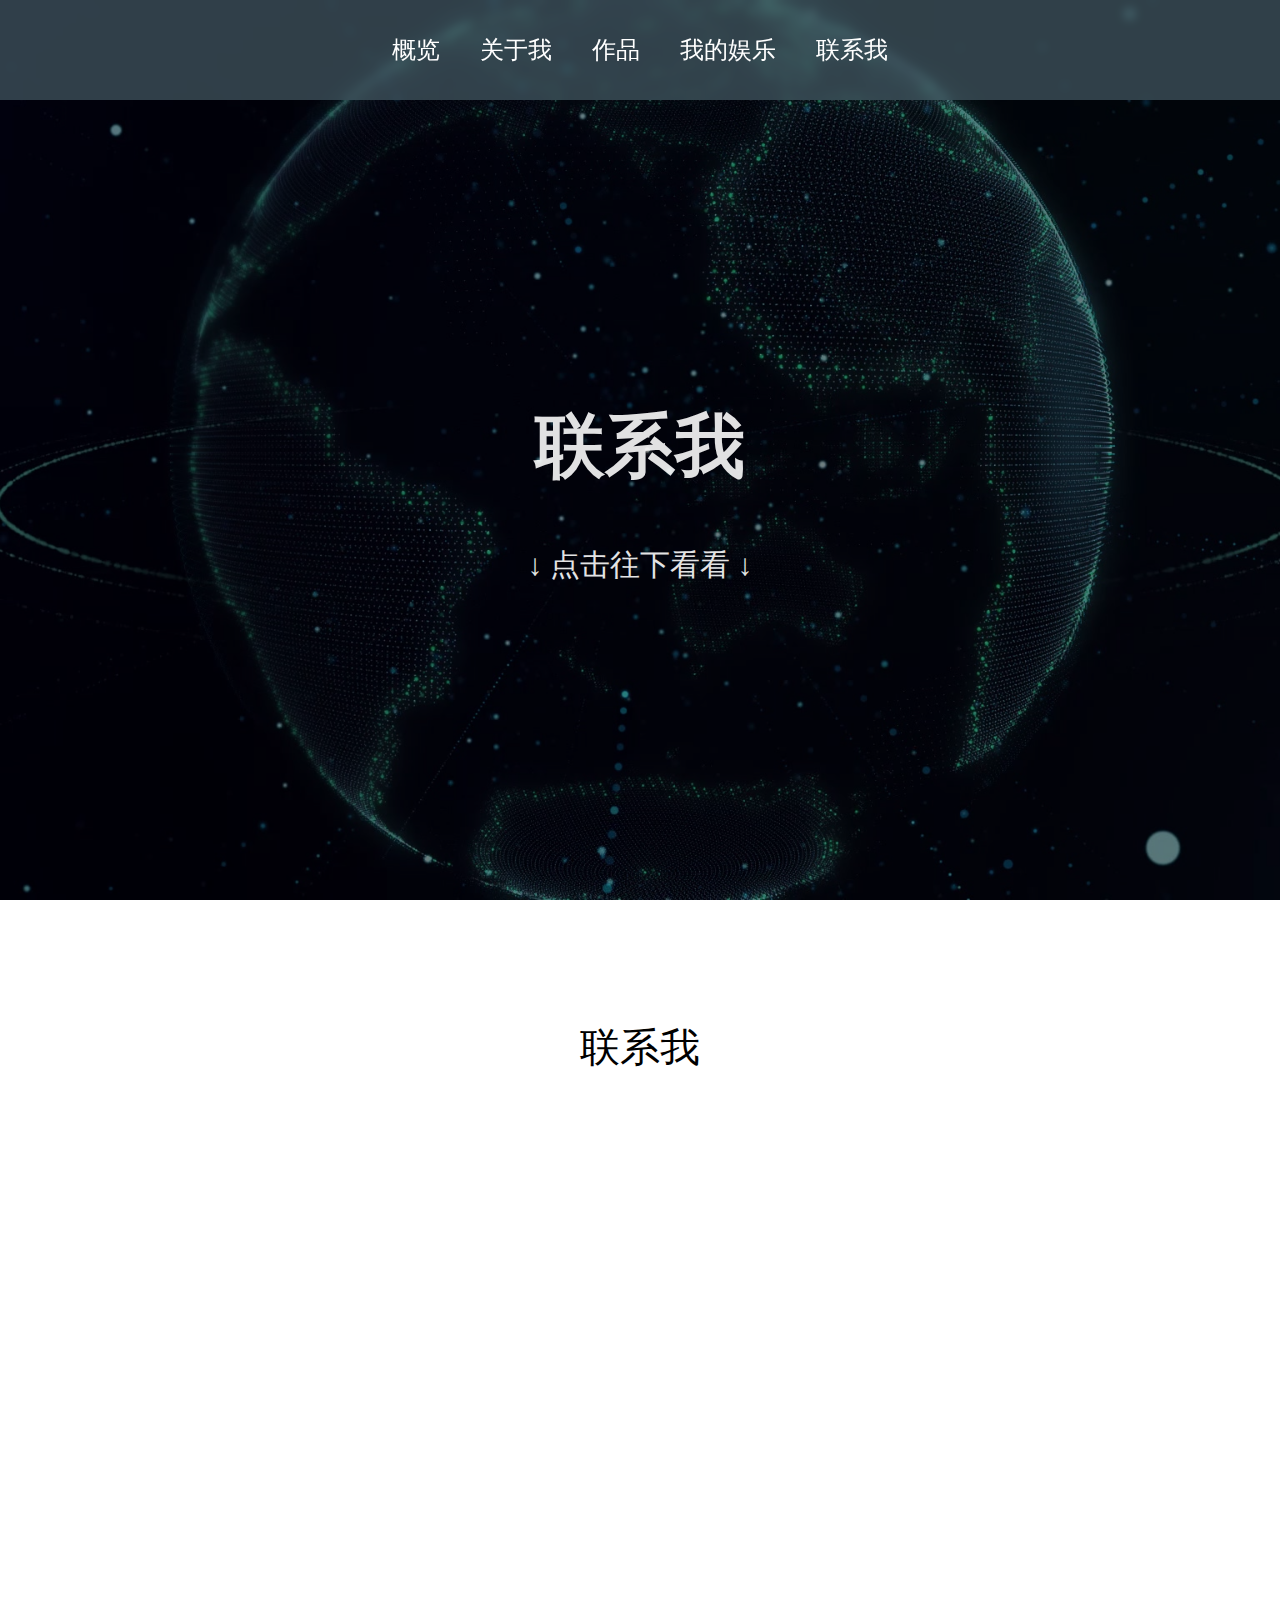
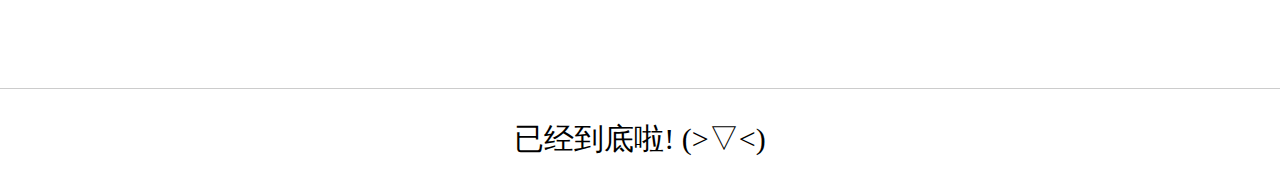
<file: html/ht5.html>
<!DOCTYPE html>
<html>
	<head>
		<meta charset="utf-8">
		<meta name="viewport" content="initial-scale=1, maximum-scale=1, minimum-scale=1, user-scalable=no">
		<link rel="shortcut icon" href="../img/heder_icon.png" type="image/x-icon" />
		<link rel="stylesheet" type="text/css" href="../css/all.css" />
		<link rel="stylesheet" type="text/css" href="../css/ht1.css" />
		<script src="../js/jquery-3.3.1.js" type="text/javascript" charset="utf-8"></script>
		<script src="../js/header.js"></script>
		<title>联系我</title>
	</head>
	<body>
		<div class="conten">
			<div class="banner" style="background-image: url(../img/bg_7.jpg);">
				<div class="mask"></div>
				<h1>联系我</h1>
				<p><span>&#8595;</span> 点击往下看看 <span>&#8595;</span></p>
			</div>


			<div class="center">
				<div class="con2">
					<h1>联系我</h1>
					<div class="lxw">
						<div class="lxw_tx">
							<img src="../img/toux.jpg">
						</div>
						<div class="lxw_text">
							<table border="0" cellspacing="0" cellpadding="0">
								<tr><td><img src="../img/lx_icon_1.png"></td><td>姓名：</td><td>陆银</td></tr>
								<tr><td><img src="../img/lx_icon_2.png"></td><td>性别：</td><td>男</td></tr>
								<tr><td><img src="../img/lx_icon_3.png"></td><td>QQ：</td><td>1076780403</td></tr>
								<tr><td><img src="../img/lx_icon_4.png"></td><td>邮箱：</td><td>ayd61@qq.com</td></tr>
								<tr><td></td><td></td><td>或者</td></tr>
								<tr><td></td><td></td><td>1076780403@qq.cpm</td></tr>
								<tr><td><img src="../img/lx_icon_5.png"></td><td>电话：</td><td>183****6128</td></tr>
							</table>
						</div>
					</div>
					<div class="tips">
						<p>如有疑问欢迎随时联系我</p>
					</div>
				</div>
			</div>
		</div>
	</body>

</html>
</file>
<file: css/all.css>
* {
	padding: 0;
	margin: 0;
}

body {
	/* min-width: 1620px; */
	font-size: 0.875rem;
}

a {
	text-decoration: none;
	color: #55aaff;
}

ul {
	list-style-type: none;
}

.center {
	padding: 0 300px;
}

header {
	/* min-width: 1620px; */
	width: 100%;
	/* height: 6.25rem; */
	position: fixed;
	z-index: 99999999;
	top: -6.25rem;
	left: 0;
	background: rgba(69, 90, 100, 0.7);
	backdrop-filter:  blur(5px); /* saturate(100%) 色相变化 100%为不变*/
	transition: top 0.5s;
}
.headerUp{
	top: 0;
}

nav {
	/* width: 1620px;
	min-width: 1620px; */
	margin: 0 auto;
	position: relative;
}
header ul{
	text-align: center;
}
header ul li{
	font-size: 1.5rem;
	display: inline-block;
	height: 6.25rem;
	line-height: 6.25rem;
	position: relative;
	margin: 0 1.25rem;
	color: #fff;
	cursor: pointer;
}
header ul li a{
	color: #fff;
	display: inline-block;
	height: 6.25rem;
	line-height: 6.25rem;
	width: 100%;
}
header ul li.xz{
	/* background-color: #9bcdff; */
}
header ul li.xz::after{
	width: 100%;
	left: 0%;
}
header ul li:hover::after{
	width: 100%;
	left: 0%;
}
header ul li::after{
	content: "";
	position: absolute;
	width: 0;
	display: block;
	height: 0.125rem;
	left: 50%;
	bottom: 30%;
	background-color: #55aaff;
	transition: all 0.5s;
}
.logo {
	float: left;
	position: absolute;
	left: 45%;
}
footer{
	border-top: 1px solid #ccc;
	height: 6.25rem;
	font-size: 1.875rem;
	text-align: center;
	line-height: 6.25rem;
}
.conten{
	width: 100%;
}
.banner{
	height: 100vh;
	background-color: #000;
	background-size: cover;
	background-position: center;
	position: relative;
	color: #fff;
	text-align: center;
	position: relative;
}
/* .banner img{
	width: 100%;
} */
.mask{
	height: 100%;
	width: 100%;
	position: absolute;
	background-color: rgba(0,0,0,0.5);
}
.banner h1{
	position: relative;
	top: 45%;
	font-size: 4.375rem;
}
.banner p{
	position: absolute;
	display: inline-block;
	width: 228px;
	top: 60%;
	left: 0;
	right: 0;
	margin: 0 auto;
	font-size: 1.875rem;
	cursor: pointer;
}
.banner p span{
	position: relative;
	display: inline-block;
	animation: banner_span 2s infinite;
}
@keyframes banner_span{
	0%{top: -0.3125rem;}
	50%{top: 0.625rem;}
	100%{top: -0.3125rem;}
}

header .span{
	position: absolute;
	top: 5px;
	right: 0;
	width: 45px;
	height: 45px;
	float: right;
	margin-right: 10px;
	padding-right: 10px;
	padding-left: 10px;
	cursor: pointer;
	display: none;
}
header .span span{
	display: block;
	width: 40px;
	height: 4px;
	background-color: #fff;
	margin: 10px 0 ;
	transition: all 0.5s;
	border-radius: 5px;
}
header .span span:first-child,
header .span span:last-child{
	transform-origin: left;
}
header .span.xz span:first-child{
	transform: rotate(45deg);
}
header .span.xz span:nth-child(2){
	width: 0;
	opacity: 0;
}
header .span.xz span:last-child{
	transform: rotate(-45deg);
}


/* @media screen and (min-width: 768px) {
	
	header .span{
		display: block;
	}
} */
@media screen and (min-width: 768px) {}
@media screen and (max-width: 980px) {
	header .span{
		display: block;
		z-index: 999;
	}
	
	header .span.xz+ul{
		height: 300px;
	}
	
	header ul{
		position: relative;
		padding-top: 60px;
		text-align: center;
		height: 0;
		overflow: hidden;
		transition: all 0.5s;
	}
	header ul li{
		font-size: 24px;
		display: block;
		height: 60px;
		line-height: 60px;
		position: relative;
		margin: 0 0;
		color: #fff;
		cursor: pointer;
	}
	header ul li a{
		color: #fff;
		display: inline-block;
		height: 60px;
		line-height: 60px;
		width: 100%;
	}
	header ul li.xz{
		background-color: #55aaff;
	}
	header ul li.xz::after{
		width: 100%;
		left: 0%;
	}
	header ul li:hover::after{
		width: 100%;
		left: 0%;
	}
	header ul li::after{
		content: "";
		position: absolute;
		width: 0;
		display: block;
		height: 0.125rem;
		left: 50%;
		bottom: 30%;
		background-color: #55aaff;
		transition: all 0.5s;
		display: none;
	}
	.banner h1{
		position: relative;
		top: 45%;
		font-size: 60px;
	}
	.banner p{
		position: absolute;
		display: inline-block;
		width: 228px;
		top: 60%;
		left: 0;
		right: 0;
		margin: 0 auto;
		font-size: 26px;
		cursor: pointer;
	}
	
	.center {
		padding: 0 20px;
	}
	
	footer{
		border-top: 1px solid #ccc;
		height: 40px;
		font-size: 18px;
		text-align: center;
		line-height: 40px;
	}
}
</file>
<file: css/index.css>
html,
body {
	width: 100%;
	height: 100%;
	background-color: #000;
}

#index {
	width: 100%;
	height: 100%;
	color: #fff;
	overflow: hidden;
}

#index ul {
	width: 100%;
	height: 100%;
	overflow: hidden;
	position: relative;
}

#index li {
	position: absolute;
	top: 0;
	top: 0;
	width: 100%;
	height: 100%;
	overflow: hidden;
	background-size: cover;
	background-position: center center;
	transform: scale(1.5);
	transform-origin: center center;
	background-color: #000;
}

#index li span {
	display: block;
	width: 100%;
	height: 100%;
	background-color: rgba(0, 0, 0, 0.5);
}

#index img {
	height: 100%;
}

.lixz {
	animation: mymove 4.5s 1 ease forwards;
}

@-webkit-keyframes mymove {
	0% {
		transform: scale(1.5);
	}

	100% {
		transform: scale(1.0);
	}
}

#conten {
	display: inline-block;
	position: absolute;
	top: 20%;
	left: 0;
	right: 0;
	margin: auto;
	text-align: center;
	-webkit-user-select: none;
	-moz-user-select: none;
	-ms-user-select: none;
	user-select: none;
	padding: 0 1.25rem;
}

h1 {
	opacity: 0;
	margin-top: 6.25rem;
	font-size: 100px;
	margin-bottom: 1.25rem;
	transition: all 2s;
}

.xiao {
	font-size: 50px;
}

.bun {
	position: absolute;
	left: 0;
	right: 0;
	bottom: 20%;
	text-align: center;
}

.bun a {
	opacity: 0;
	display: inline-block;
	font-size: 2.5rem;
	color: #fff;
	padding: 1.25rem 2.5rem;
	background-color: #55aaff;
	transition: all 2s;
	animation: bun_a 3s infinite;
}

.bun a:hover {
	background-color: #4285c8;
}

@-webkit-keyframes bun_a {
	0% {
		transform: scale(1);
	}
	50%{
		transform: scale(1.1);
	}
	100% {
		transform: scale(1);
	}
}

@media screen and (max-width: 980px) {
	h1 {
		margin-top: 6.25rem;
		font-size: 40px;
		margin-bottom: 1.25rem;
	}
	.xiao {
		font-size: 28px;
	}
	.bun a {
		font-size: 20px;
	}
}
</file>
<file: css/ht1.css>
.con1 {
	/* padding: 100px 0; */
	min-height: 100vh;
}

.con2 {
	padding-bottom: 120px;
}

.con1 h1,
.con2 h1 {
	font-size: 40px;
	text-align: center;
	font-weight: normal;
	position: relative;
	text-align: center;
	padding-top: 120px;
	margin-bottom: 90px;
}

.con2 h1 {
	margin-bottom: 120px;
}

.con1 h1:after,
.con2 h1:after {
	content: "";
	display: inline-block;
	position: absolute;
	width: 0px;
	left: 0;
	right: 0;
	margin: auto;
	bottom: -10px;
	height: 5px;
	transition: all 1s;
	background-color: #55aaff;
}

.con1 h1.xz:after,
.con2 h1.xz:after {
	width: 100px;
	/* left: 0; */
}

.toux_icon {
	display: block;
	width: 200px;
	height: 200px;
	border-radius: 99990px;
	overflow: hidden;
	margin: 0 auto;
	margin-bottom: 80px;
}

.toux_icon img {
	width: 200px;
}

.con_P {
	padding: 0 200px;
}

.con_P p {
	text-indent: 2em;
	font-size: 14px;
	color: #787878;
	line-height: 24px;
	margin-bottom: 30px;
}

.ht1_det {
	display: block;
	text-align: center;
	width: 200px;
	margin: 50px auto;
	background-color: #55aaff;
}

.ht1_det a {
	display: inline-block;
	width: 200px;
	height: 40px;
	font-size: 20px;
	line-height: 40px;
	color: #fff;
}

.con1_c {
	opacity: 0;
	padding-top: 20px;
	transition: all 1s;
}

.con1_c.xz {
	opacity: 1;
	padding-top: 0px;
}

.mask_bg {
	position: relative;
	background-size: cover;
	background-position: center;
	background-attachment: fixed;
	color: #fff;
}

.mask_bg::before {
	content: "";
	position: absolute;
	width: 100%;
	height: 100%;
	top: 0;
	left: 0;
	background-color: rgba(0, 0, 0, 0.8);
	/* z-index: 0; */
}

.mask_bg .center {
	position: relative;
	z-index: 1;
}

.con_P.con_P2 p {
	color: #fff;
	text-align: center;
}

.zuop_s {
	margin-top: 80px;
	display: flex;
	justify-content: space-around;
	flex-wrap: wrap;
}

.zuop_s.xz .zuop_1 {
	transform: scale(1);
	opacity: 1;
}

.zuop_1 {
	width: 300px;
	height: 300px;
	background-color: #000;
	background-position: center;
	background-size: cover;
	position: relative;
	transition: all 0.3s;

	transform: scale(0);
	opacity: 0;
}

.zuop_1:hover {
	transform: scale(1.1) !important;
}

.zuop_1:hover .zuop_2 {
	opacity: 1;
}

.zuop_2 {
	position: absolute;
	width: 100%;
	height: 100%;
	background-color: rgba(0, 0, 0, 0.5);
	text-align: center;
	opacity: 0;
	transition: all 0.3s;
}

.zuop_s a {
	color: #fff;
	margin-bottom: 30px;
}

.zuop_2 h2 {
	margin-top: 80px;
	margin-bottom: 30px;
}

.zuop_2 p {
	margin-bottom: 10px;
	padding: 0 20px;
}

.ht1_asd {
	padding-bottom: 20px;
}

.xingq {
	padding: 0 250px;
	padding-top: 30px;
	opacity: 0;
	transform: translateY(60px);
	transition: all 1s;
}

.xingq.xz {
	transform: translateY(0px);
	padding-top: 0;
	opacity: 1;
}

.xingq_l {
	margin-bottom: 50px;
}

.xingq_l img {
	width: 50px;
	margin-right: 20px;
	position: relative;
	top: 15px;
}

.xingq_l h2 {
	margin-bottom: 50px;
}

.xingq_l ul {
	display: flex;
	justify-content: space-between;
	flex-wrap: wrap;
}

.xingq_l li {
	line-height: 50px;
	width: 150px;
	margin-bottom: 30px;
	font-size: 20px;
	height: 60px;
}

.xingq_l.xingq_l2 ul {
	justify-content: space-between;
	width: 45%;
}

.zuop_s2 {
	margin-top: 150px;
	padding-top: 60px;
	opacity: 0;
	transition: all 1s;
}

.zuop_s2.xz {
	padding-top: 0px;
	opacity: 1;
}

.qzyx_1 {
	text-align: center;
	width: 250px;
	margin-bottom: 40px;
}

.qzyx_1 img {
	height: 150px;
	margin-bottom: 30px;
}

.qzyx_1 h3 {
	font-weight: normal;
	color: #55AAFF;
	font-size: 20px;
	margin-bottom: 30px;
}

.qzyx_1 p {
	line-height: 20px;
}

.js_box {
	width: 140px;
	height: 140px;
	/* background-color: #455a64; */
	background-color: #aaa;
	border-radius: 100px;
	position: relative;
	z-index: 1;
	margin-bottom: 50px;
}

.js_box .box1,
.js_box .box2 {
	position: absolute;
	width: 50%;
	left: 70px;
	height: 100%;
	background-color: #455a64;
	border-radius: 0 100px 100px 0;
	z-index: 2;
}

.js_box .box2 {
	transform-origin: left center;
	transition: all 2s;
	z-index: 3;
}

.js_box .box3 {
	position: absolute;
	width: 120px;
	height: 120px;
	border-radius: 100px;
	top: 10px;
	left: 10px;
	background-color: #fff;
	z-index: 4;
	text-align: center;
	line-height: 120px;
	color: #455a64;
}

.js_box .box3 span {
	font-size: 30px;
}

.zuop_s2.xz .js_box .box2 {
	transform: rotate(144deg);
}

.zuop_s2.xz .jszw_1:nth-child(3) .js_box .box2 {
	transform: rotate(126deg);
}

.zuop_s2.xz .jszw_1:nth-child(4) .js_box .box2 {
	transform: rotate(90deg);
}

.jszw_1 {
	margin-bottom: 80px;
}

.jszw_1 p {
	text-align: center;
	color: #55AAFF;
	font-size: 18px;
}

.zuop_s3 {
	margin-top: 200px;
}

.wdjl {
	opacity: 0;
	padding-top: 60px;
	padding-bottom: 60px;
	transition: all 1s;
}

.wdjl.xz {
	opacity: 1;
	padding-top: 0;
}

.wdjl ul {
	position: relative;
	height: 500px;
}

.wdjl ul::before {
	content: "";
	display: block;
	position: absolute;
	width: 1px;
	height: 100%;
	background-color: #999;
	left: 0;
	right: 0;
	top: 0;
	bottom: 0;
	margin: auto;
}

.databox {
	position: absolute;
	right: 0;
	left: 0;
	margin: auto;
	width: 180px;
	height: 150px;
	padding-top: 30px;
	border-radius: 100px;
	border: 1px solid #ccc;
	background-color: #fff;
	text-align: center;
	color: #455a64;
	line-height: 40px;
	font-size: 24px;
}

.wdjl ul li .jl_text h4,
.wdjl ul li .jl_text h5 {
	margin-bottom: 10px;
	font-size: 20px;
}

.wdjl ul li .jl_text h5 {
	color: #55AAFF;
	font-size: 18px;
}

.wdjl ul li .jl_text p {
	line-height: 20px;
}

.wdjl ul li:first-child .jl_text {
	text-align: right;
	position: absolute;
	top: 20px;
	right: 62%;
}

.databox2 {
	bottom: 0;
}

.wdjl ul li:last-child .jl_text {
	text-align: left;
	position: absolute;
	bottom: 20px;
	left: 62%;
}

.my_zp1 {
	display: flex;
	justify-content: space-between;
	min-height: 400px;
	transform: translateY(60px);
	opacity: 0;
	transition: all 1s;
}

.my_zp1.xz {
	transform: translateY(0px);
	opacity: 1;
}


.my_zp1 .text {
	top: 0;
	bottom: 0;
	margin: auto 0;
	width: 47%;
}

.my_zp2 .text {
	text-align: right;
}

.my_zp1 .text h3 {
	font-size: 24px;
	color: #55AAFF;
	margin-bottom: 30px;
}

.my_zp1 .text p {
	font-size: 16px;
	line-height: 34px;
}

.my_zp1 .text span {
	margin-top: 30px;
	display: inline-block;
	width: 100px;
	height: 40px;
	font-size: 16px;
	line-height: 40px;
	background-color: #55AAFF;
	text-align: center;
}

.my_zp1 .text span a {
	color: #fff;
}

.my_zp1 .img {
	position: relative;
	width: 47%;
	top: 0;
	bottom: 0;
	margin: auto 0;
	height: 220px;
}

.my_zp2 .img img {
	left: 0;
	right: 100px;
}

.my_zp1 .img img {
	border: 5px solid #fff;
	box-shadow: #ccc 0 0 10px -4px;
	position: absolute;
	bottom: 0;
	top: 0;
	right: 0;
	margin: auto 0;
	height: 100%;
	z-index: 3;
	transition: all 2s;
	transform-origin: center;
	cursor: pointer;
}

.my_zp1.xz .img img:first-child {
	transform: rotate(-20deg) scale(0.8) translateX(-80%) translateY(-68%);
	z-index: 1;
}

.my_zp1.xz .img img:nth-child(2) {
	transform: rotate(-10deg) scale(0.9) translateX(-40%) translateY(-25%);
	z-index: 2;
}

.my_zp2.xz .img img:first-child {
	transform: rotate(20deg) scale(0.8) translateX(80%) translateY(-68%);
	z-index: 1;
}

.my_zp2.xz .img img:nth-child(2) {
	transform: rotate(10deg) scale(0.9) translateX(40%) translateY(-25%);
	z-index: 2;
}

.mask_img {
	width: 100%;
	height: 100%;
	background-color: rgba(0, 0, 0, 0.7);
	position: fixed;
	top: 0;
	left: 0;
	z-index: 9999999999999;
	-webkit-user-select: none;
	-moz-user-select: none;
	-ms-user-select: none;
	user-select: none;
}

.mask_img.xz img {
	transform: scale(1);
	opacity: 1;
}

.mask_img img {
	display: inline-block;
	position: absolute;
	top: 0;
	bottom: 0;
	left: 0;
	right: 0;
	width: 80%;
	line-height: 100%;
	margin: auto;
	transform: scale(0.5);
	opacity: 0;
	transition: all 0.5s;
}

.mask_img span {
	position: absolute;
	display: inline-block;
	left: 0;
	right: 0;
	bottom: 20px;
	width: 50px;
	height: 50px;
	margin: auto;
	text-align: center;
	border-radius: 90px;
	background-color: #fff;
	color: #000;
	font-size: 24px;
	line-height: 50px;
	cursor: pointer;
	-webkit-user-select: none;
	-moz-user-select: none;
	-ms-user-select: none;
	user-select: none;
}

.lxw {
	display: flex;
	justify-content: space-between;
	margin-bottom: 30px;
	transform: translateY(60px);
	opacity: 0;
	transition: all 1s;
}

.lxw.xz,
.lxw.xz+.tips {
	transform: translateY(0px);
	opacity: 1;
}

.lxw_tx {
	text-align: right;
	width: 40%;
}

.lxw_tx img {
	width: 200px;
	height: 200px;
	overflow: hidden;
	border-radius: 100px;
}

.lxw_text {
	width: 50%;
	font-size: 20px;
	color: #666666;
}

.lxw_text img {
	width: 20px;
	transform: translateY(3px);
}

.lxw_text tr {}

.lxw_text td {
	padding-right: 20px;
	padding-bottom: 20px;
}

.tips {
	font-size: 14px;
	text-align: center;
	color: #9e9e9e;
	transform: translateY(60px);
	opacity: 0;
	transition: all 1s;
}



.con_P3 p {
	text-align: center;
	margin-bottom: 100px;
	transform: translateY(60px);
	opacity: 0;
	transition: all 1s;
}
.con_P3.xz p{
	transform: translateY(0px);
	opacity: 1;
}
.xq_game {
	overflow: hidden;
}

.xq_LOLs,
.xq_dongman1 {
	width: 30%;
	background-color: #fff;
	box-shadow: #ccc 0 0 10px -2px;
	margin: 0 1.6666%;
	margin-bottom: 60px;
	float: left;
	transform: translateY(60px);
	opacity: 0;
	transition: all 1s;
}
.xq_LOLs.xz,
.xq_dongman1.xz{
	transform: translateY(0px);
	opacity: 1;
}
.xq_dongman1{
	background-color: #000;
	box-shadow: #fff 0 0 10px -2px;
}
.xq_LOLs img,
.xq_dongman1 img {
	width: 100%;
	display: block;
}

.xq_LOLs .xq_LOLs_text,
.xq_dongman1 .xq_LOLs_text{
	padding: 20px;
	font-size: 16px;
	line-height: 24px;
	color: #666;
	text-indent: 2em;
}
.xq_LOLs .xq_LOLs_text p,
.xq_dongman1 .xq_LOLs_text p{
	margin-bottom: 10px;
}
.xq_dongman1 .xq_LOLs_text{
	color: #eee;
}
.xq_img {
	position: relative;
	overflow: hidden;
}

.xq_LOLs:hover .xq_title,
.xq_dongman1:hover .xq_title{
	opacity: 0;
	transform: scale(1.5);
}

.xq_title {
	position: absolute;
	width: 100%;
	height: 100%;
	top: 0;
	left: 0;
	background-color: rgba(0, 0, 0, 0.8);
	color: #fff;
	transition: all 0.5s;
	-webkit-user-select: none;
	-moz-user-select: none;
	-ms-user-select: none;
	user-select: none;
}
.xq_dongman1 .xq_title{
	background-color: rgba(255, 255, 255, 0.8);
	color: #444;
}

.xq_title span {
	position: absolute;
	display: inline-block;
	width: 100%;
	height: 52px;
	line-height: 52px;
	font-size: 30px;
	text-align: center;
	top: 0;
	bottom: 0;
	left: 0;
	right: 0;
	margin: auto;
}
.xq_dongman{
	overflow: hidden;
}



/*----------------------------------响应式------------------------------------*/
@media screen and (max-width: 1230px) {
	.con_P {
		padding: 0;
	}

	.con1 h1 {
		padding-top: 80px;
		margin-bottom: 70px;
	}

	.toux_icon {
		margin-bottom: 60px;
	}

	.con_P.con_P2 p {
		text-align: left;
	}

	.zuop_s {
		margin-top: 60px;
	}

	.zuop_1 {
		width: 170px;
		height: 170px;
	}

	.zuop_2 {
		opacity: 1;
	}

	.zuop_2 h2 {
		margin-top: 30px;
		font-size: 16px;
		margin-bottom: 10px;
	}

	.zuop_2 p {
		font-size: 12px;
		margin-bottom: 5px;
		padding: 0 10px;
	}

	.zuop_s a {
		margin-bottom: 15px;
	}

	.zuop_1:hover {
		transform: scale(1) !important;
	}

	.xingq {
		padding: 0;
	}

	.con_P {
		width: auto;
		margin: 0 auto;
	}

	.xingq {
		width: auto;
		margin: 0 auto;
	}

	.xingq_l h2 {
		margin-bottom: 30px;
	}

	.xingq_l {
		margin-bottom: 30px;
	}

	.xingq_l.xingq_l2 ul {
		width: auto;
	}

	.zuop_s2 {
		margin-top: 60px;
	}

	.qzyx_1 {
		text-align: center;
		width: 150px;
		margin-bottom: 30px;
	}

	.qzyx_1 img {
		height: 100px;
		margin-bottom: 20px;
	}

	.qzyx_1 h3 {
		font-weight: normal;
		color: #55AAFF;
		font-size: 20px;
		margin-bottom: 20px;
	}

	.wdjl ul::before {
		content: "";
		display: block;
		position: absolute;
		width: 1px;
		height: 100%;
		background-color: #999;
		left: 60px;
		right: 0;
		top: 0;
		bottom: 0;
		margin: 0;
	}

	.databox {
		position: absolute;
		left: 0;
		margin: 0;
		width: 120px;
		height: 100px;
		padding-top: 20px;
		border-radius: 100px;
		border: 1px solid #ccc;
		background-color: #fff;
		text-align: center;
		color: #455a64;
		line-height: 25px;
		font-size: 18px;
	}

	.wdjl ul li .jl_text h4,
	.wdjl ul li .jl_text h5 {
		margin-bottom: 10px;
		font-size: 16px;
	}

	.wdjl ul li .jl_text h5 {
		color: #55AAFF;
		font-size: 14px;
	}

	.wdjl ul li .jl_text p {
		line-height: 16px;
	}

	.wdjl ul li:first-child .jl_text {
		text-align: left;
		position: absolute;
		width: 80%;
		top: 140px;
		left: 80px;
	}

	.databox2 {
		bottom: 100px;
	}

	.wdjl ul li:last-child .jl_text {
		text-align: left;
		position: absolute;
		width: 80%;
		bottom: -20px;
		left: 80px;
	}

	.con1 h1,
	.con2 h1 {
		padding-top: 60px;
		margin-bottom: 60px;
	}


	.mask_img img {
		width: 100%;
	}

	.my_zp1 {
		flex-direction: column;
		justify-content: space-between;
		min-height: 400px;
	}

	.my_zp1 .img {
		order: 1;
		width: 100%;
		height: 150px;
		margin-bottom: 30px;
	}

	.my_zp1 .text {
		order: 2;
		width: 100%;
		text-align: center;
	}

	.my_zp1 .text span {
		display: inline-block;
	}

	.my_zp1 .img img {
		left: 0;
		right: 0;
		margin: 0 auto;
	}

	.my_zp1.xz .img img:first-child {
		transform: rotate(10deg) scale(0.8) translateX(42%) translateY(-25%);
		z-index: 2;
	}

	.my_zp1.xz .img img:nth-child(2) {
		transform: rotate(-10deg) scale(0.8) translateX(-42%) translateY(-25%);
		z-index: 2;
	}

	.my_zp1 .text h3 {
		font-size: 22px;
	}

	.my_zp1 .text p {
		font-size: 14px;
		line-height: 30px;
	}

	.con2 {
		padding-bottom: 60px;
	}

	.lxw {
		flex-direction: column;
	}

	.lxw_tx {
		text-align: center;
		width: 100%;
		margin-bottom: 60px;
	}

	.lxw_tx img {
		width: 200px;
		height: 200px;
		overflow: hidden;
		border-radius: 100px;
	}

	.lxw_text {
		width: 100%;
		font-size: 16px;
	}

	.lxw_text table {
		margin: 0 auto;
	}

	.lxw_text tr {}

	.lxw_text td {
		padding-right: 20px;
		padding-bottom: 20px;
	}

	.con_P3 p {
		text-align: left;
		margin-bottom: 60px;
	}

	.xq_LOLs,
	.xq_dongman1 {
		width: 96%;
		margin: 0 2%;
		margin-bottom: 60px;
	}

	.xq_title span {
		font-size: 30px;
	}


}
</file>
